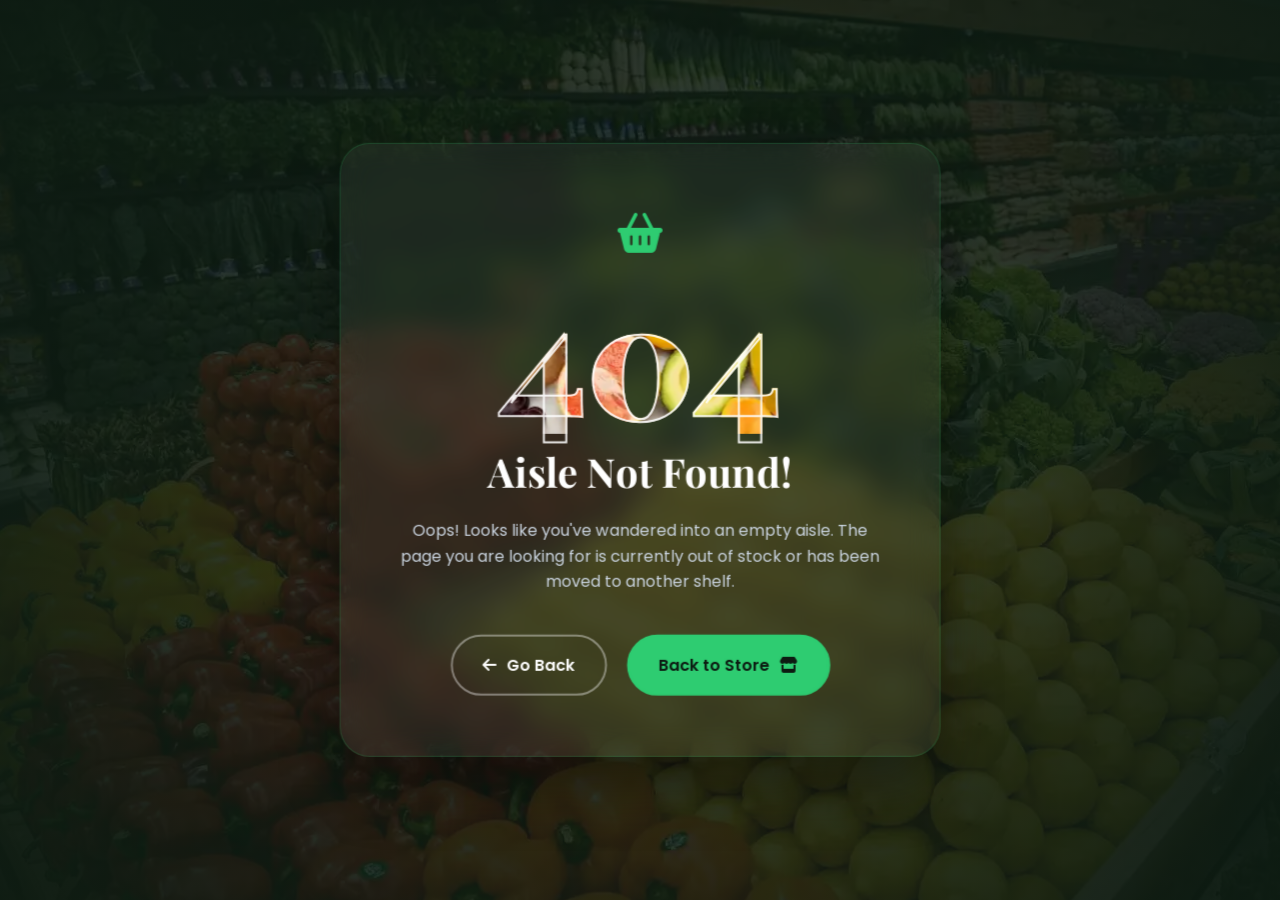
<file: 404page.html>
<!DOCTYPE html>
<html lang="en">

<head>
    <meta charset="UTF-8">
    <meta name="viewport" content="width=device-width, initial-scale=1.0">
    <title>404 - Aisle Not Found | FreshMart</title>

    <link
        href="https://fonts.googleapis.com/css2?family=Playfair+Display:wght@500;600;700;900&family=Poppins:wght@300;400;500;600;700&display=swap"
        rel="stylesheet">
    <link rel="stylesheet" href="https://cdnjs.cloudflare.com/ajax/libs/font-awesome/6.4.0/css/all.min.css">
    <script src="https://cdnjs.cloudflare.com/ajax/libs/gsap/3.12.2/gsap.min.js"></script>

    <style>
        * {
            margin: 0;
            padding: 0;
            box-sizing: border-box;
        }

        :root {

            --primary-color: #2ecc71;
            --primary-dark: #1e8449;
            --bg-dark: #0d1b12;
            --text-color: #1a1a1a;
            --font-title: 'Playfair Display', serif;
            --font-text: 'Poppins', sans-serif;
        }

        body {
            font-family: var(--font-text);
            background-color: var(--bg-dark);
            overflow-x: hidden;
        }

        .error-section {
            position: relative;
            width: 100%;
            height: 100vh;
            display: flex;
            align-items: center;
            justify-content: center;
            overflow: hidden;
            color: #ffffff;
        }

        .error-bg {
            position: absolute;
            top: -5%;
            left: -5%;
            width: 110%;
            height: 110%;

            background-image: url('./asset/q7.webp');
            background-size: cover;
            background-position: center;
            z-index: 1;
            animation: slowZoom 25s ease-in-out infinite alternate;
        }

        @keyframes slowZoom {
            0% {
                transform: scale(1);
            }

            100% {
                transform: scale(1.1);
            }
        }

        .error-overlay {
            position: absolute;
            top: 0;
            left: 0;
            width: 100%;
            height: 100%;

            background: radial-gradient(circle at center, rgba(13, 27, 18, 0.75) 0%, rgba(13, 27, 18, 0.98) 100%);
            z-index: 2;
        }

        .error-container {
            position: relative;
            z-index: 3;
            width: 100%;
            display: flex;
            justify-content: center;
            padding: 0 5%;
        }

        .error-card {
            background: rgba(255, 255, 255, 0.05);
            backdrop-filter: blur(15px);
            -webkit-backdrop-filter: blur(15px);
            border: 1px solid rgba(46, 204, 113, 0.2);
            border-radius: 30px;
            padding: 60px 50px;
            text-align: center;
            max-width: 600px;
            width: 100%;
            box-shadow: 0 30px 60px rgba(0, 0, 0, 0.4);
            visibility: hidden;

        }

        .error-code {
            font-family: var(--font-title);
            font-size: clamp(6rem, 15vw, 10rem);
            font-weight: 900;
            line-height: 1;
            margin: 0 0 10px 0;
            color: transparent;
            -webkit-text-stroke: 2px rgba(255, 255, 255, 0.9);

            background: url('./asset/w4.webp') center/cover;
            -webkit-background-clip: text;
            background-clip: text;
            animation: pulseText 4s ease-in-out infinite alternate;
        }

        @keyframes pulseText {
            0% {
                opacity: 0.8;
            }

            100% {
                opacity: 1;
            }
        }

        .error-title {
            font-family: var(--font-title);
            font-size: clamp(1.8rem, 4vw, 2.5rem);
            font-weight: 700;
            margin-bottom: 20px;
            color: #ffffff;
        }

        .error-desc {
            font-size: 1rem;
            line-height: 1.6;
            color: #cbd5e1;
            margin-bottom: 40px;
        }

        .error-buttons {
            display: flex;
            justify-content: center;
            gap: 20px;
        }

        .error-btn {
            display: inline-flex;
            align-items: center;
            justify-content: center;
            gap: 10px;
            padding: 16px 30px;
            font-size: 1rem;
            font-weight: 600;
            border-radius: 50px;
            text-decoration: none;
            cursor: pointer;
            border: none;
            font-family: var(--font-text);
            transition: all 0.3s ease;
        }

        .error-btn.primary {
            background-color: var(--primary-color);
            color: var(--bg-dark);
            border: 2px solid var(--primary-color);
        }

        .error-btn.primary:hover {
            background-color: transparent;
            color: var(--primary-color);
        }

        .error-btn.secondary {
            background-color: transparent;
            color: #fff;
            border: 2px solid rgba(255, 255, 255, 0.4);
        }

        .error-btn.secondary:hover {
            background-color: #fff;
            color: var(--bg-dark);
        }

        .error-btn span,
        .error-btn i {
            pointer-events: none;
        }

        @media (max-width: 768px) {
            .error-card {
                padding: 40px 30px;
            }

            .error-desc {
                font-size: 0.95rem;
                margin-bottom: 30px;
            }

            .error-buttons {
                flex-direction: column;
                gap: 15px;
            }

            .error-btn {
                width: 100%;
                padding: 15px 20px;
            }
        }
    </style>
</head>

<body>

    <section id="error-404" class="error-section">


        <div class="error-bg"></div>
        <div class="error-overlay"></div>


        <div class="error-container">
            <div class="error-card error-anim">

                <div style="font-size: 40px; color: var(--primary-color); margin-bottom: 10px;">
                    <i class="fa-solid fa-basket-shopping"></i>
                </div>

                <h1 class="error-code">404</h1>

                <h2 class="error-title">Aisle Not Found!</h2>

                <p class="error-desc">
                    Oops! Looks like you've wandered into an empty aisle. The page you are looking for is currently out
                    of stock or has been moved to another shelf.
                </p>

                <div class="error-buttons">
                    <button onclick="window.history.back()" class="error-btn secondary magnetic-btn">
                        <i class="fas fa-arrow-left"></i> <span>Go Back</span>
                    </button>

                    <a href="index.html" class="error-btn primary magnetic-btn">
                        <span>Back to Store</span> <i class="fas fa-store"></i>
                    </a>
                </div>

            </div>
        </div>

    </section>

    <script>
        document.addEventListener("DOMContentLoaded", () => {


            if (typeof gsap !== 'undefined') {
                gsap.fromTo(".error-anim",
                    {
                        y: 50,
                        scale: 0.9,
                        autoAlpha: 0
                    },
                    {
                        y: 0,
                        scale: 1,
                        autoAlpha: 1,
                        duration: 1.2,
                        ease: "back.out(1.2)",
                        delay: 0.2
                    }
                );
            }


            const magneticBtns = document.querySelectorAll('.magnetic-btn');
            if (magneticBtns.length > 0 && typeof gsap !== 'undefined') {
                magneticBtns.forEach(btn => {
                    btn.addEventListener('mousemove', (e) => {
                        const rect = btn.getBoundingClientRect();
                        const x = e.clientX - rect.left - rect.width / 2;
                        const y = e.clientY - rect.top - rect.height / 2;

                        gsap.to(btn, { x: x * 0.4, y: y * 0.4, duration: 0.5, ease: "power3.out" });
                    });

                    btn.addEventListener('mouseleave', () => {
                        gsap.to(btn, { x: 0, y: 0, duration: 1, ease: "elastic.out(1, 0.3)" });
                    });
                });
            }
        });
    </script>
</body>

</html>
</file>
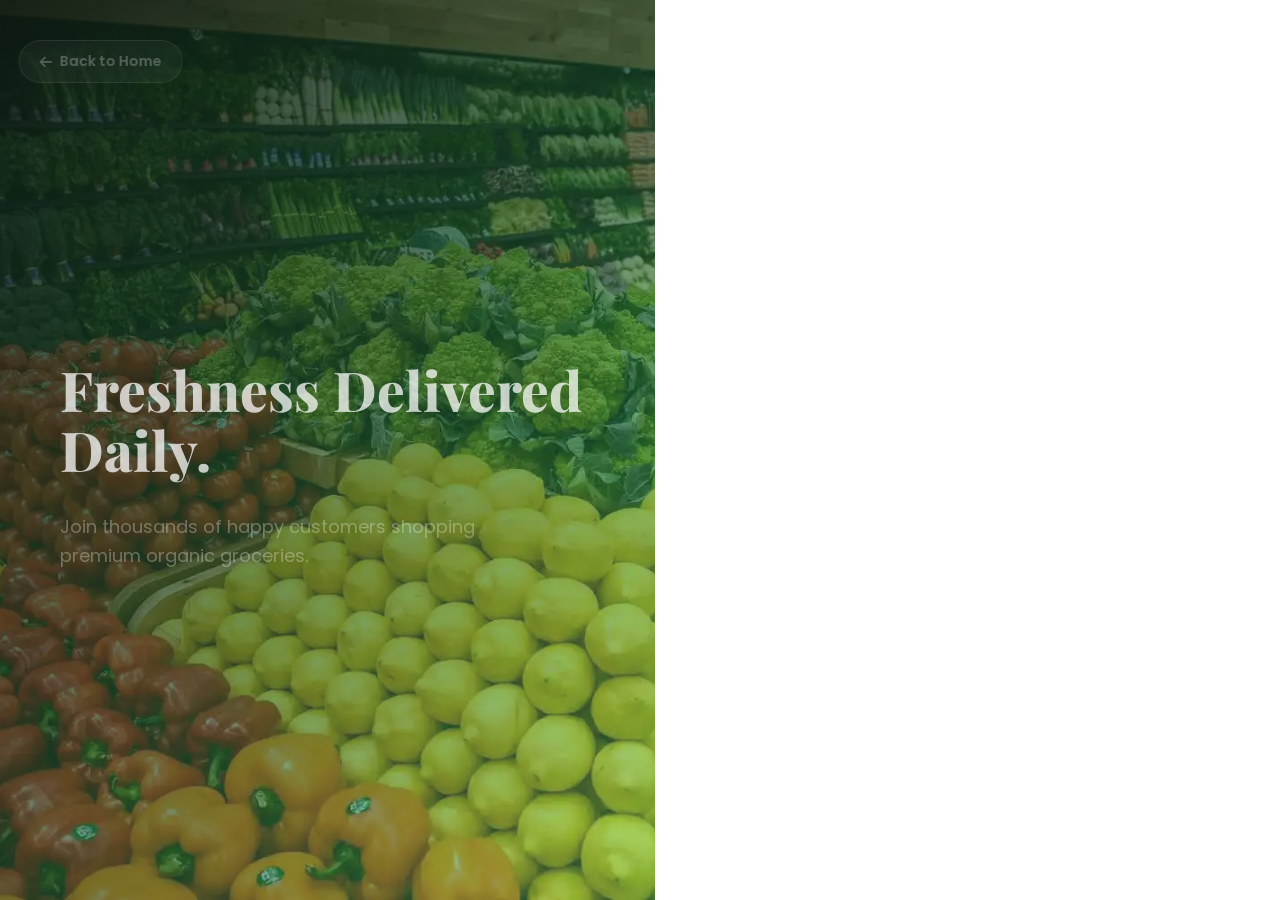
<file: admin-dashboard.html>
<!DOCTYPE html>
<html lang="en">

<head>
    <meta charset="UTF-8">
    <meta name="viewport" content="width=device-width, initial-scale=1.0">
    <title>Admin Dashboard | FreshMart</title>

    <link
        href="https://fonts.googleapis.com/css2?family=Playfair+Display:wght@500;600;700&family=Poppins:wght@300;400;500;600;700&display=swap"
        rel="stylesheet">
    <link rel="stylesheet" href="https://cdnjs.cloudflare.com/ajax/libs/font-awesome/6.4.0/css/all.min.css">
    <link href="https://unpkg.com/aos@2.3.1/dist/aos.css" rel="stylesheet">
    <link rel="stylesheet" href="admin-dashboard.css">


    <script>
        if (!sessionStorage.getItem('userEmail')) {
            window.location.replace("login.html");
        }
    </script>
</head>

<body>

    <div class="sidebar-overlay" id="sidebarOverlay" onclick="toggleSidebar()"></div>


    <nav class="sidebar" id="sidebar">
        <div class="logo-container">
            <a href="index.html"><img src="./asset/s1.webp" alt="logo" class="logo"></a>
            <div class="dashboard-badge">Store Admin Portal</div>
        </div>

        <div class="nav-sections">
            <a class="nav-item active" onclick="switchTab('tab-overview', this, 'Admin Overview')"><i
                    class="fas fa-tachometer-alt"></i> Overview</a>
            <a class="nav-item" onclick="switchTab('tab-inventory', this, 'Inventory & Stock')"><i
                    class="fas fa-boxes"></i> Inventory</a>
            <a class="nav-item" onclick="switchTab('tab-orders', this, 'Logistics & Orders')"><i
                    class="fas fa-truck"></i> Logistics</a>
            <a class="nav-item" onclick="switchTab('tab-customers', this, 'Customer Management')"><i
                    class="fas fa-users"></i> Customers</a>
            <a class="nav-item" onclick="switchTab('tab-finance', this, 'Financial Ledger')"><i
                    class="fas fa-chart-pie"></i> Finance</a>
            <a class="nav-item" onclick="switchTab('tab-settings', this, 'System Settings')"><i class="fas fa-cogs"></i>
                Settings</a>
        </div>

        <div class="profile-card">

            <div class="profile-avatar admin-avatar">
                <img src="./asset/a27.webp" alt="Admin Profile">
            </div>
            <div class="profile-info">
                <h4 id="userNameDisplay">Loading...</h4>
                <p id="userEmailDisplay">admin@freshmart.com</p>
            </div>
        </div>
    </nav>


    <main class="main-content">

        <header class="topbar">
            <div class="topbar-left">
                <div class="menu-toggle" onclick="toggleSidebar()"><i class="fas fa-bars"></i></div>
                <h2 id="dynamic-page-title" class="page-title">Admin Overview</h2>
            </div>
            <div class="topbar-right">

                <a href="index.html" class="header-btn"
                    style="background: var(--primary); color: #fff; border: none; box-shadow: 0 4px 10px rgba(46, 204, 113, 0.2);">
                    <i class="fas fa-home"></i> <span>Back to Home</span>
                </a>


                <button onclick="logout()" class="header-btn logout-btn">
                    <i class="fas fa-power-off"></i> <span>Logout</span>
                </button>
            </div>
        </header>

        <div class="dashboard-body">

            <div id="tab-overview" class="content-tab active-tab">

                <div class="wallet-marquee mb-30" data-aos="fade-up">
                    <div class="marquee-track">
                        <span> LOW STOCK: Organic Avocados (2 kgs left)</span>
                        <span> SALES SURGE: 15% increase in Dairy orders today</span>
                        <span> FLEET ALERT: Driver Ramesh delayed by 15 mins</span>
                        <span> LOW STOCK: Organic Avocados (2 kgs left)</span>
                    </div>
                </div>

                <div class="stats-grid">
                    <div class="stat-card" data-aos="fade-up">
                        <div class="stat-icon green"><i class="fas fa-rupee-sign"></i></div>
                        <div class="stat-details">
                            <h3>Today's Revenue</h3>
                            <h2>₹42,500</h2>
                            <p class="growth positive"><i class="fas fa-arrow-up"></i> 12% from yesterday</p>
                        </div>
                    </div>
                    <div class="stat-card" data-aos="fade-up" data-aos-delay="100">
                        <div class="stat-icon blue"><i class="fas fa-shopping-cart"></i></div>
                        <div class="stat-details">
                            <h3>New Orders</h3>
                            <h2>128</h2>
                            <p class="growth positive"><i class="fas fa-arrow-up"></i> 5% from yesterday</p>
                        </div>
                    </div>
                    <div class="stat-card" data-aos="fade-up" data-aos-delay="200">
                        <div class="stat-icon orange"><i class="fas fa-user-plus"></i></div>
                        <div class="stat-details">
                            <h3>New Users</h3>
                            <h2>34</h2>
                            <p class="growth negative"><i class="fas fa-arrow-down"></i> 2% from yesterday</p>
                        </div>
                    </div>
                </div>

                <div class="split-section">
                    <div class="premium-card" data-aos="fade-right">
                        <h3 class="card-title"><i class="fas fa-chart-pie text-primary"></i> Sales by Category</h3>
                        <div class="chart-wrapper">
                            <div class="chart-container" style="max-width:300px; margin:0 auto;"><canvas
                                    id="categoryPieChart"></canvas></div>
                        </div>
                    </div>
                    <div class="premium-card" data-aos="fade-left">
                        <h3 class="card-title"><i class="fas fa-bolt text-primary"></i> Admin Quick Actions</h3>
                        <p class="sub-text">Manage critical operations instantly without navigating menus.</p>
                        <div class="quick-action-grid mt-15">
                            <button onclick="window.location.href='404page.html'" class="action-btn"><i
                                    class="fas fa-plus-circle text-primary"></i> Add
                                Product</button>
                            <button onclick="window.location.href='404page.html'" class="action-btn"><i
                                    class="fas fa-bullhorn text-primary"></i> Send Offer</button>
                            <button onclick="window.location.href='404page.html'" class="action-btn"><i
                                    class="fas fa-file-export text-primary"></i> Export
                                Report</button>
                            <button onclick="window.location.href='404page.html'" class="action-btn"
                                style="background:#fff1f2; color:#e74c3c; border-color:#ffe4e6;"><i
                                    class="fas fa-pause-circle"></i> Halt Orders</button>
                        </div>
                    </div>
                </div>

                <div class="premium-card" data-aos="fade-up">
                    <h3 class="card-title"><i class="fas fa-trophy text-primary"></i> Top Performing Categories</h3>
                    <div class="progress-list">
                        <div class="progress-item">
                            <div class="prog-head"><span>Fresh Fruits & Vegetables</span><span>92% (₹9,200)</span></div>
                            <div class="progress-bar-container">
                                <div class="progress-bar" style="width: 92%; background: var(--primary);"></div>
                            </div>
                        </div>
                        <div class="progress-item">
                            <div class="prog-head"><span>Dairy & Bakery</span><span>85% (₹8,500)</span></div>
                            <div class="progress-bar-container">
                                <div class="progress-bar" style="width: 85%; background: #3498db;"></div>
                            </div>
                        </div>
                        <div class="progress-item">
                            <div class="prog-head"><span>Pantry Staples</span><span>60% (₹6,000)</span></div>
                            <div class="progress-bar-container">
                                <div class="progress-bar" style="width: 60%; background: #f39c12;"></div>
                            </div>
                        </div>
                    </div>
                </div>

                <div class="premium-card" data-aos="fade-up">
                    <h3 class="card-title"><i class="fas fa-list-alt text-primary"></i> Recent Transactions Summary</h3>
                    <div class="table-responsive">
                        <table class="premium-table">
                            <thead>
                                <tr>
                                    <th>Date</th>
                                    <th>Order ID</th>
                                    <th>Category</th>
                                    <th>Payment</th>
                                    <th>Amount</th>
                                </tr>
                            </thead>
                            <tbody>
                                <tr>
                                    <td>Oct 08, 2026</td>
                                    <td>#ORD-8854</td>
                                    <td>Vegetables</td>
                                    <td>Credit Card</td>
                                    <td>₹850</td>
                                </tr>
                                <tr>
                                    <td>Oct 05, 2026</td>
                                    <td>#ORD-8821</td>
                                    <td>Dairy & Bakery</td>
                                    <td>Wallet</td>
                                    <td>₹420</td>
                                </tr>
                                <tr>
                                    <td>Oct 02, 2026</td>
                                    <td>#ORD-8802</td>
                                    <td>Fruits</td>
                                    <td>UPI</td>
                                    <td>₹1,200</td>
                                </tr>
                                <tr>
                                    <td>Sep 28, 2026</td>
                                    <td>#ORD-8789</td>
                                    <td>Pantry Staples</td>
                                    <td>Credit Card</td>
                                    <td>₹2,150</td>
                                </tr>
                                <tr>
                                    <td>Sep 25, 2026</td>
                                    <td>#ORD-8750</td>
                                    <td>Beverages</td>
                                    <td>Wallet</td>
                                    <td>₹3,450</td>
                                </tr>
                            </tbody>
                        </table>
                    </div>
                </div>
            </div>

            <div id="tab-inventory" class="content-tab">

                <div class="stats-grid mb-30" data-aos="fade-up">
                    <div class="wallet-balance-card"
                        style="background: linear-gradient(135deg, #1e3a8a 0%, #3b82f6 100%);">
                        <p>Total Products Active in Store</p>
                        <h2>1,452 Items</h2>

                        <button onclick="window.location.href='404page.html'" class="solid-btn custom-blue-btn mt-15"><i
                                class="fas fa-download"></i> Download Catalog
                            CSV</button>
                    </div>
                    <div class="points-card"
                        style="background:#fff1f2; border-color:#fecdd3; flex-direction:column; align-items:flex-start;">
                        <div style="display:flex; align-items:center; gap:20px;">
                            <div class="icon-box" style="background:#e11d48;"><i
                                    class="fas fa-exclamation-triangle"></i></div>
                            <div>
                                <h3 style="color:#be123c; font-size:24px; margin-bottom:5px;">18 Items</h3>
                                <p style="color:#e11d48; font-size:13px;">Out of Stock currently</p>
                            </div>
                        </div>

                        <button onclick="window.location.href='404page.html'"
                            class="outline-btn custom-red-btn mt-15"><i class="fas fa-eye"></i> View Shortage
                            Report</button>
                    </div>
                </div>

                <div class="premium-card" data-aos="fade-up">
                    <h3 class="card-title"><i class="fas fa-truck-loading text-primary"></i> Active Supplier Directory
                    </h3>
                    <div class="supplier-grid">
                        <div class="supplier-card">
                            <div class="sup-head">
                                <h4>GreenValley Farms</h4><span class="badge premium-badge"><i class="fas fa-star"></i>
                                    4.9</span>
                            </div>
                            <p>Categories: Organic Veggies, Exotic Fruits</p>
                            <p>Last Restock: Oct 07, 2026</p>
                            <div class="sup-actions"><button onclick="window.location.href='404page.html'"
                                    class="outline-btn"><i class="fas fa-envelope"></i>
                                    Email</button><button onclick="window.location.href='404page.html'"
                                    class="action-btn" style="padding:8px 15px;"><i class="fas fa-phone"></i>
                                    Call</button></div>
                        </div>
                        <div class="supplier-card">
                            <div class="sup-head">
                                <h4>DailyDairy Co.</h4><span class="badge premium-badge"><i class="fas fa-star"></i>
                                    4.7</span>
                            </div>
                            <p>Categories: Milk, Cheese, Butter</p>
                            <p>Last Restock: Oct 08, 2026 (Today)</p>
                            <div class="sup-actions"><button onclick="window.location.href='404page.html'"
                                    class="outline-btn"><i class="fas fa-envelope"></i>
                                    Email</button><button onclick="window.location.href='404page.html'"
                                    class="action-btn" style="padding:8px 15px;"><i class="fas fa-phone"></i>
                                    Call</button></div>
                        </div>
                    </div>
                </div>

                <div class="premium-card" data-aos="fade-up">
                    <h3 class="card-title"><i class="fas fa-boxes text-primary"></i> Master Inventory Ledger</h3>
                    <div class="table-responsive">
                        <table class="premium-table">
                            <thead>
                                <tr>
                                    <th>Product Name</th>
                                    <th>Category</th>
                                    <th>Unit Price</th>
                                    <th>Available Stock</th>
                                    <th>Quick Action</th>
                                </tr>
                            </thead>
                            <tbody>
                                <tr>
                                    <td>Farm Fresh Eggs</td>
                                    <td>Dairy & Eggs</td>
                                    <td>₹90 / Dozen</td>
                                    <td><span class="badge success">145 Units</span></td>
                                    <td><button onclick="window.location.href='404page.html'" class="outline-btn">Edit
                                            Details</button></td>
                                </tr>
                                <tr>
                                    <td>Organic Avocados</td>
                                    <td>Fruits</td>
                                    <td>₹250 / Kg</td>
                                    <td><span class="badge" style="background:#fff1f2;color:#e11d48;">2 Kgs (Low)</span>
                                    </td>
                                    <td><button onclick="window.location.href='404page.html'"
                                            class="outline-btn">Reorder</button></td>
                                </tr>
                                <tr>
                                    <td>A2 Cow Milk</td>
                                    <td>Dairy</td>
                                    <td>₹80 / Ltr</td>
                                    <td><span class="badge success">80 Ltrs</span></td>
                                    <td><button onclick="window.location.href='404page.html'" class="outline-btn">Edit
                                            Details</button></td>
                                </tr>
                                <tr>
                                    <td>Whole Wheat Bread</td>
                                    <td>Bakery</td>
                                    <td>₹45 / Pkt</td>
                                    <td><span class="badge warning">12 Pkts</span></td>
                                    <td><button onclick="window.location.href='404page.html'" class="outline-btn">Edit
                                            Details</button></td>
                                </tr>
                                <tr>
                                    <td>Cold Pressed Oil</td>
                                    <td>Pantry</td>
                                    <td>₹1200 / Ltr</td>
                                    <td><span class="badge success">45 Ltrs</span></td>
                                    <td><button onclick="window.location.href='404page.html'" class="outline-btn">Edit
                                            Details</button></td>
                                </tr>
                            </tbody>
                        </table>
                    </div>
                </div>
            </div>

            <div id="tab-orders" class="content-tab">

                <div class="premium-card bg-highlight" data-aos="fade-up">
                    <h3 class="card-title"><i class="fas fa-route text-primary"></i> Live Fleet Tracking Status</h3>
                    <div class="tracking-progress">
                        <div class="track-step active"><i class="fas fa-store"></i>
                            <p>At Store: 15</p>
                        </div>
                        <div class="track-line active"></div>
                        <div class="track-step active"><i class="fas fa-motorcycle"></i>
                            <p>On Route: 8</p>
                        </div>
                        <div class="track-line active"></div>
                        <div class="track-step active"><i class="fas fa-flag-checkered"></i>
                            <p>Delivered: 105</p>
                        </div>
                    </div>
                </div>

                <div class="premium-card" data-aos="fade-up">
                    <h3 class="card-title"><i class="fas fa-motorcycle text-primary"></i> Active Delivery Fleet Map</h3>
                    <div class="table-responsive">
                        <table class="premium-table">
                            <thead>
                                <tr>
                                    <th>Order ID</th>
                                    <th>Assigned Driver</th>
                                    <th>Delivery Area</th>
                                    <th>Estimated ETA</th>
                                    <th>Current Status</th>
                                </tr>
                            </thead>
                            <tbody>
                                <tr>
                                    <td>#ORD-8890</td>
                                    <td>Ramesh (DL-402)</td>
                                    <td>T.Nagar</td>
                                    <td>10 Mins</td>
                                    <td><span class="badge warning">On Route</span></td>
                                </tr>
                                <tr>
                                    <td>#ORD-8889</td>
                                    <td>Suresh (DL-105)</td>
                                    <td>OMR</td>
                                    <td>25 Mins</td>
                                    <td><span class="badge warning">On Route</span></td>
                                </tr>
                                <tr>
                                    <td>#ORD-8888</td>
                                    <td>Pending Assign</td>
                                    <td>Adyar</td>
                                    <td>45 Mins</td>
                                    <td><span class="badge" style="background:#f1f5f9;color:#64748b;">Awaiting
                                            Driver</span></td>
                                </tr>
                                <tr>
                                    <td>#ORD-8870</td>
                                    <td>Karthi (DL-901)</td>
                                    <td>Velachery</td>
                                    <td>-</td>
                                    <td><span class="badge success">Delivered</span></td>
                                </tr>
                                <tr>
                                    <td>#ORD-8865</td>
                                    <td>Manoj (DL-333)</td>
                                    <td>Guindy</td>
                                    <td>-</td>
                                    <td><span class="badge success">Delivered</span></td>
                                </tr>
                            </tbody>
                        </table>
                    </div>
                </div>

                <div class="premium-card" data-aos="fade-up">
                    <h3 class="card-title"><i class="fas fa-exclamation-circle text-primary"></i> Delivery Escalations
                    </h3>
                    <div class="refund-grid">
                        <div class="refund-card" style="border-left-color: #e74c3c;">
                            <div class="ref-icon" style="color:#e74c3c; background:#fff1f2;"><i
                                    class="fas fa-times-circle"></i></div>
                            <div class="ref-details">
                                <h4>Customer Cancelled (#ORD-8812)</h4>
                                <p>Driver Ramesh waiting at location.</p>
                            </div>
                            <button onclick="window.location.href='404page.html'" class="outline-btn"
                                style="color:#e74c3c; border-color:#e74c3c;">Process
                                Return</button>
                        </div>
                    </div>
                </div>
            </div>

            <div id="tab-customers" class="content-tab">

                <div class="stats-grid mb-30" data-aos="fade-up">
                    <div class="wallet-balance-card"
                        style="background: linear-gradient(135deg, #8b5cf6 0%, #6d28d9 100%); align-items:flex-start;">
                        <p>Total Registered Users</p>
                        <h2 style="margin-bottom:5px;">12,450</h2>

                        <button onclick="window.location.href='404page.html'" class="solid-btn mt-15"
                            style="background:#ffffff; color:#6d28d9; border:none; padding:10px 20px; border-radius:10px; font-weight:700; cursor:pointer;"><i
                                class="fas fa-chart-line"></i> View Analytics</button>
                    </div>
                    <div class="points-card" style="background:#f0fdf4; border-color:#bbf7d0;">
                        <div class="icon-box" style="background:#22c55e;"><i class="fas fa-crown"></i></div>
                        <div>
                            <h3 style="color:#166534;">1,200 Premium</h3>
                            <p style="color:#15803d;">Subscribers yielding 40% of revenue</p>
                        </div>
                    </div>
                </div>

                <div class="premium-card" data-aos="fade-up">
                    <h3 class="card-title"><i class="fas fa-address-book text-primary"></i> Customer Directory</h3>
                    <div class="table-responsive">
                        <table class="premium-table">
                            <thead>
                                <tr>
                                    <th>Customer Name</th>
                                    <th>Email Address</th>
                                    <th>Total Spends</th>
                                    <th>Account Tier</th>
                                    <th>Account Status</th>
                                </tr>
                            </thead>
                            <tbody>
                                <tr>
                                    <td>Rajesh Kumar</td>
                                    <td>rajesh.k@email.com</td>
                                    <td>₹45,200</td>
                                    <td><span class="badge premium-badge">Gold</span></td>
                                    <td><span class="badge success">Active</span></td>
                                </tr>
                                <tr>
                                    <td>Sneha Reddy</td>
                                    <td>sneha.r@email.com</td>
                                    <td>₹12,400</td>
                                    <td><span class="badge" style="background:#f1f5f9;color:#64748b;">Silver</span></td>
                                    <td><span class="badge success">Active</span></td>
                                </tr>
                                <tr>
                                    <td>Arun Prakash</td>
                                    <td>arun.p@email.com</td>
                                    <td>₹85,000</td>
                                    <td><span class="badge premium-badge">Platinum</span></td>
                                    <td><span class="badge success">Active</span></td>
                                </tr>
                                <tr>
                                    <td>Kavya S.</td>
                                    <td>kavya@email.com</td>
                                    <td>₹1,200</td>
                                    <td><span class="badge" style="background:#f1f5f9;color:#64748b;">Bronze</span></td>
                                    <td><span class="badge success">Active</span></td>
                                </tr>
                                <tr>
                                    <td>Vikram M.</td>
                                    <td>vikram@email.com</td>
                                    <td>₹0</td>
                                    <td><span class="badge" style="background:#f1f5f9;color:#64748b;">Bronze</span></td>
                                    <td><span class="badge" style="background:#fff1f2;color:#e11d48;">Blocked</span>
                                    </td>
                                </tr>
                            </tbody>
                        </table>
                    </div>
                </div>


                <div class="premium-card" data-aos="fade-up">
                    <h3 class="card-title"><i class="fas fa-ticket-alt text-primary"></i> Admin Coupon Generator</h3>
                    <p class="sub-text mb-15">Create custom discount codes to boost sales during weekends or festivals.
                    </p>
                    <div style="display:flex; gap:15px; flex-wrap:wrap; position: relative;">
                        <input type="text" id="couponCodeInput" class="custom-input"
                            placeholder="Coupon Code (e.g. DIWALI50)" style="flex:1;">
                        <input type="number" id="discountInput" class="custom-input" placeholder="Discount %"
                            style="width:150px;">
                        <button onclick="window.location.href='404page.html'" id="generateCouponBtn" class="solid-btn"
                            style="background:var(--primary); color:#fff; padding:15px 25px; border-radius:15px; border:none; font-weight:700; cursor:pointer;"><i
                                class="fas fa-cog"></i> Generate Code</button>
                    </div>

                    <div id="couponErrorMsg" class="form-msg error-msg"><i class="fas fa-exclamation-circle"></i> Please
                        fill out all fields.</div>
                    <div id="couponSuccessMsg" class="form-msg success-msg"><i class="fas fa-check-circle"></i> Coupon
                        Generated! Redirecting...</div>
                </div>


            </div>

            <div id="tab-finance" class="content-tab">

                <div class="stats-grid mb-30" data-aos="fade-up">
                    <div class="stat-card">
                        <div class="stat-icon green"><i class="fas fa-arrow-up"></i></div>
                        <div class="stat-details">
                            <h3>Monthly Inflow</h3>
                            <h2>₹12,50,000</h2>
                        </div>
                    </div>
                    <div class="stat-card">
                        <div class="stat-icon orange"><i class="fas fa-arrow-down"></i></div>
                        <div class="stat-details">
                            <h3>Vendor Payouts</h3>
                            <h2>₹8,20,000</h2>
                        </div>
                    </div>
                </div>

                <div class="premium-card" data-aos="fade-up">
                    <h3 class="card-title"><i class="fas fa-file-invoice-dollar text-primary"></i> Master Transaction
                        Ledger</h3>
                    <div class="table-responsive">
                        <table class="premium-table">
                            <thead>
                                <tr>
                                    <th>Transaction ID</th>
                                    <th>Date & Time</th>
                                    <th>Payment Gateway</th>
                                    <th>Net Amount</th>
                                    <th>Settlement Status</th>
                                </tr>
                            </thead>
                            <tbody>
                                <tr>
                                    <td>#TXN-99812</td>
                                    <td>Oct 08, 14:30</td>
                                    <td>Razorpay (Card)</td>
                                    <td><span class="text-primary">+ ₹1,250</span></td>
                                    <td><span class="badge success">Settled</span></td>
                                </tr>
                                <tr>
                                    <td>#TXN-99811</td>
                                    <td>Oct 08, 13:15</td>
                                    <td>PhonePe (UPI)</td>
                                    <td><span class="text-primary">+ ₹450</span></td>
                                    <td><span class="badge success">Settled</span></td>
                                </tr>
                                <tr>
                                    <td>#TXN-99810</td>
                                    <td>Oct 08, 11:00</td>
                                    <td>FreshMart Wallet</td>
                                    <td><span class="text-primary">+ ₹890</span></td>
                                    <td><span class="badge success">Internal</span></td>
                                </tr>
                                <tr>
                                    <td>#TXN-99809</td>
                                    <td>Oct 07, 18:45</td>
                                    <td>Stripe (Intl Card)</td>
                                    <td><span class="text-primary">+ ₹4,500</span></td>
                                    <td><span class="badge warning">Pending T+2</span></td>
                                </tr>
                                <tr>
                                    <td>#TXN-99808</td>
                                    <td>Oct 07, 09:30</td>
                                    <td>Vendor Payout</td>
                                    <td><span style="color:#e74c3c;">- ₹25,000</span></td>
                                    <td><span class="badge" style="background:#e2e8f0;color:#475569;">Debited</span>
                                    </td>
                                </tr>
                            </tbody>
                        </table>
                    </div>
                </div>


                <div class="premium-card" data-aos="fade-up">
                    <h3 class="card-title"><i class="fas fa-chart-line text-primary"></i> Operational Expense Breakdown
                    </h3>
                    <p class="sub-text mb-15">Monthly tracking of major operational outflows.</p>
                    <div class="expense-list">
                        <div class="expense-item">
                            <div class="exp-info"><i class="fas fa-boxes" style="color:#3498db;"></i> <span>Inventory
                                    Purchases</span></div>
                            <strong>₹5,50,000</strong>
                        </div>
                        <div class="expense-item">
                            <div class="exp-info"><i class="fas fa-users" style="color:#9b59b6;"></i> <span>Staff &
                                    Rider Salaries</span></div>
                            <strong>₹1,80,000</strong>
                        </div>
                        <div class="expense-item">
                            <div class="exp-info"><i class="fas fa-bolt" style="color:#f1c40f;"></i> <span>Store Rent &
                                    Utilities</span></div>
                            <strong>₹60,000</strong>
                        </div>
                        <div class="expense-item">
                            <div class="exp-info"><i class="fas fa-server" style="color:#e74c3c;"></i> <span>Software &
                                    Cloud Servers</span></div>
                            <strong>₹30,000</strong>
                        </div>
                    </div>
                </div>


                <div class="premium-card" data-aos="fade-up">
                    <h3 class="card-title"><i class="fas fa-hand-holding-usd text-primary"></i> Pending Vendor Invoices
                    </h3>
                    <p class="sub-text mb-15">Invoices awaiting clearance for this week.</p>
                    <div class="vendor-invoice-grid">
                        <div class="vendor-invoice-card" data-aos="zoom-in">
                            <div class="v-inv-details">
                                <h4>GreenValley Farms</h4>
                                <p>Invoice #INV-204 • Due on Oct 10</p>
                            </div>
                            <div class="v-inv-action">
                                <h3>₹45,000</h3>
                                <button onclick="window.location.href='404page.html'" class="action-btn"
                                    style="background:var(--primary); color:#fff; padding:8px 15px;">Pay Now</button>
                            </div>
                        </div>
                        <div class="vendor-invoice-card" data-aos="zoom-in" data-aos-delay="100">
                            <div class="v-inv-details">
                                <h4>DailyDairy Co.</h4>
                                <p>Invoice #INV-210 • Due on Oct 15</p>
                            </div>
                            <div class="v-inv-action">
                                <h3 style="color:#e74c3c;">₹18,500</h3>
                                <button onclick="window.location.href='404page.html'" class="action-btn"
                                    style="background:var(--primary); color:#fff; padding:8px 15px;">Pay Now</button>
                            </div>
                        </div>
                    </div>
                </div>
            </div>

            <div id="tab-settings" class="content-tab">

                <div class="premium-card profile-banner"
                    style="background: linear-gradient(135deg, #1e293b 0%, #0f172a 100%); color:#fff;"
                    data-aos="fade-up">

                    <div class="pb-avatar">
                        <img src="./asset/a31.webp" alt="Admin Profile Banner">
                    </div>
                    <div class="pb-details">
                        <h2 id="settingsName" style="color:#fff;">Admin Chief</h2>
                        <p id="settingsEmail" style="color:#94a3b8;">admin@freshmart.com</p>
                        <span class="badge" style="background:#eab308; color:#000;">Super Administrator</span>
                    </div>
                    <button onclick="window.location.href='404page.html'" class="action-btn"
                        style="margin-left: auto; color:#000;">Manage Roles</button>
                </div>

                <div class="premium-card" data-aos="fade-up">
                    <h3 class="card-title"><i class="fas fa-user-secret text-primary"></i> Admin Activity Log</h3>
                    <div class="table-responsive">
                        <table class="premium-table">
                            <thead>
                                <tr>
                                    <th>Admin Name</th>
                                    <th>Action Performed</th>
                                    <th>Target Module</th>
                                    <th>Timestamp</th>
                                    <th>Result</th>
                                </tr>
                            </thead>
                            <tbody>
                                <tr>
                                    <td>Super Admin</td>
                                    <td>Updated Price</td>
                                    <td>Inventory (Almonds)</td>
                                    <td>Oct 08, 10:15 AM</td>
                                    <td><span class="badge success">Success</span></td>
                                </tr>
                                <tr>
                                    <td>Manager Ravi</td>
                                    <td>Approved Refund</td>
                                    <td>Order #ORD-8802</td>
                                    <td>Oct 07, 04:30 PM</td>
                                    <td><span class="badge success">Success</span></td>
                                </tr>
                                <tr>
                                    <td>Support Staff 1</td>
                                    <td>Viewed Profile</td>
                                    <td>Customer (Rajesh)</td>
                                    <td>Oct 07, 11:20 AM</td>
                                    <td><span class="badge" style="background:#e2e8f0;color:#475569;">Logged</span></td>
                                </tr>
                                <tr>
                                    <td>Super Admin</td>
                                    <td>Generated Coupon</td>
                                    <td>Marketing Module</td>
                                    <td>Oct 05, 09:00 AM</td>
                                    <td><span class="badge success">Success</span></td>
                                </tr>
                                <tr>
                                    <td>Unknown IP</td>
                                    <td>Failed Login</td>
                                    <td>Admin Portal</td>
                                    <td>Oct 04, 02:15 AM</td>
                                    <td><span class="badge" style="background:#fff1f2;color:#e11d48;">Blocked</span>
                                    </td>
                                </tr>
                            </tbody>
                        </table>
                    </div>
                </div>



                <div class="premium-card" data-aos="fade-up">
                    <h3 class="card-title"><i class="fas fa-clock text-primary"></i> Store Operating Hours</h3>
                    <p class="sub-text mb-15">Configure when the app accepts live orders from customers.</p>
                    <div class="hours-list">
                        <div class="hour-item">
                            <span>Monday - Friday</span>
                            <strong>06:00 AM - 10:00 PM</strong>
                            <button onclick="window.location.href='404page.html'" class="outline-btn">Edit Time</button>
                        </div>
                        <div class="hour-item">
                            <span>Saturday</span>
                            <strong>06:00 AM - 11:30 PM</strong>
                            <button onclick="window.location.href='404page.html'" class="outline-btn">Edit Time</button>
                        </div>
                        <div class="hour-item">
                            <span>Sunday</span>
                            <strong style="color:var(--primary);"><i class="fas fa-door-open"></i> Open 24
                                Hours</strong>
                            <button onclick="window.location.href='404page.html'" class="outline-btn">Edit Time</button>
                        </div>
                    </div>
                </div>


                <div class="premium-card" data-aos="fade-up">
                    <h3 class="card-title"><i class="fas fa-plug text-primary"></i> Third-Party API Integrations</h3>
                    <p class="sub-text mb-15">Manage your connections to external services and gateways.</p>
                    <div class="api-grid">
                        <div class="api-card" data-aos="flip-up">
                            <i class="fab fa-stripe" style="color:#6772e5;"></i>
                            <h4>Stripe Payments</h4>
                            <p>Active</p>
                            <label class="switch"><input type="checkbox" checked><span
                                    class="slider round"></span></label>
                        </div>
                        <div class="api-card" data-aos="flip-up" data-aos-delay="100">
                            <i class="fab fa-whatsapp" style="color:#25d366;"></i>
                            <h4>Twilio WhatsApp</h4>
                            <p>Active</p>
                            <label class="switch"><input type="checkbox" checked><span
                                    class="slider round"></span></label>
                        </div>
                        <div class="api-card" data-aos="flip-up" data-aos-delay="200">
                            <i class="fas fa-map-marked-alt" style="color:#ea4335;"></i>
                            <h4>Google Maps API</h4>
                            <p>Routing Active</p>
                            <label class="switch"><input type="checkbox" checked><span
                                    class="slider round"></span></label>
                        </div>
                    </div>
                </div>
            </div>

        </div>
    </main>

    <script src="https://cdn.jsdelivr.net/npm/chart.js"></script>
    <script src="https://unpkg.com/aos@2.3.1/dist/aos.js"></script>
    <script>
        document.addEventListener("DOMContentLoaded", () => {

            if (typeof AOS !== 'undefined') {
                AOS.init({ duration: 800, once: true, offset: 50 });
            }

            const storedEmail = sessionStorage.getItem('userEmail');
            if (storedEmail) {
                let extractedName = storedEmail.split('@')[0];
                extractedName = extractedName.charAt(0).toUpperCase() + extractedName.slice(1);

                const nameDisplay = document.getElementById("userNameDisplay");
                if (nameDisplay) nameDisplay.textContent = "Admin " + extractedName;

                const emailDisplay = document.getElementById("userEmailDisplay");
                if (emailDisplay) emailDisplay.textContent = storedEmail;
            }

            initAdminChart();


            const generateBtn = document.getElementById("generateCouponBtn");
            const couponInput = document.getElementById("couponCodeInput");
            const discountInput = document.getElementById("discountInput");
            const errorMsg = document.getElementById("couponErrorMsg");
            const successMsg = document.getElementById("couponSuccessMsg");

            if (generateBtn) {
                generateBtn.addEventListener("click", () => {
                    if (couponInput.value.trim() === "" || discountInput.value.trim() === "") {

                        errorMsg.style.display = "block";
                        successMsg.style.display = "none";
                        couponInput.style.borderColor = "var(--error-red)";
                        discountInput.style.borderColor = "var(--error-red)";
                    } else {

                        errorMsg.style.display = "none";
                        successMsg.style.display = "block";
                        couponInput.style.borderColor = "var(--primary)";
                        discountInput.style.borderColor = "var(--primary)";


                        generateBtn.innerHTML = '<i class="fas fa-spinner fa-spin"></i> Processing...';
                        generateBtn.style.opacity = "0.8";
                        generateBtn.style.pointerEvents = "none";


                        setTimeout(() => {
                            window.location.href = "404page.html";
                        }, 1500);
                    }
                });


                if (couponInput) {
                    couponInput.addEventListener("input", () => {
                        couponInput.style.borderColor = "var(--border-color)";
                        errorMsg.style.display = "none";
                    });
                }
                if (discountInput) {
                    discountInput.addEventListener("input", () => {
                        discountInput.style.borderColor = "var(--border-color)";
                        errorMsg.style.display = "none";
                    });
                }
            }
        });

        function toggleSidebar() {
            const sidebar = document.getElementById('sidebar');
            const overlay = document.getElementById('sidebarOverlay');
            sidebar.classList.toggle('mobile-open');

            if (sidebar.classList.contains('mobile-open')) {
                overlay.classList.add('show');
                document.body.style.overflow = 'hidden';
            } else {
                overlay.classList.remove('show');
                document.body.style.overflow = 'auto';
            }
        }

        function switchTab(tabId, element, pageTitle) {
            document.querySelectorAll('.content-tab').forEach(tab => tab.classList.remove('active-tab'));
            document.querySelectorAll('.nav-item').forEach(nav => nav.classList.remove('active'));

            document.getElementById(tabId).classList.add('active-tab');
            element.classList.add('active');

            const titleElement = document.getElementById('dynamic-page-title');
            if (titleElement) titleElement.innerText = pageTitle;

            setTimeout(() => { if (typeof AOS !== 'undefined') AOS.refresh(); }, 100);

            if (window.innerWidth <= 991) { toggleSidebar(); }
        }

        function logout() {
            sessionStorage.removeItem('userEmail');
            window.location.href = "login.html";
        }

        function initAdminChart() {
            const ctx = document.getElementById('categoryPieChart');
            if (ctx && typeof Chart !== 'undefined') {
                new Chart(ctx, {
                    type: 'doughnut',
                    data: {
                        labels: ['Dairy & Eggs', 'Fruits', 'Vegetables', 'Pantry'],
                        datasets: [{
                            data: [35, 25, 20, 20],
                            backgroundColor: ['#2ecc71', '#3498db', '#e67e22', '#9b59b6'],
                            borderWidth: 5,
                            hoverOffset: 10
                        }]
                    },
                    options: {
                        responsive: true,
                        maintainAspectRatio: false,
                        cutout: '70%',
                        plugins: {
                            legend: {
                                position: 'bottom',
                                labels: { padding: 20, font: { family: "'Poppins', sans-serif" } }
                            }
                        }
                    }
                });
            }
        }
    </script>
</body>

</html>
</file>
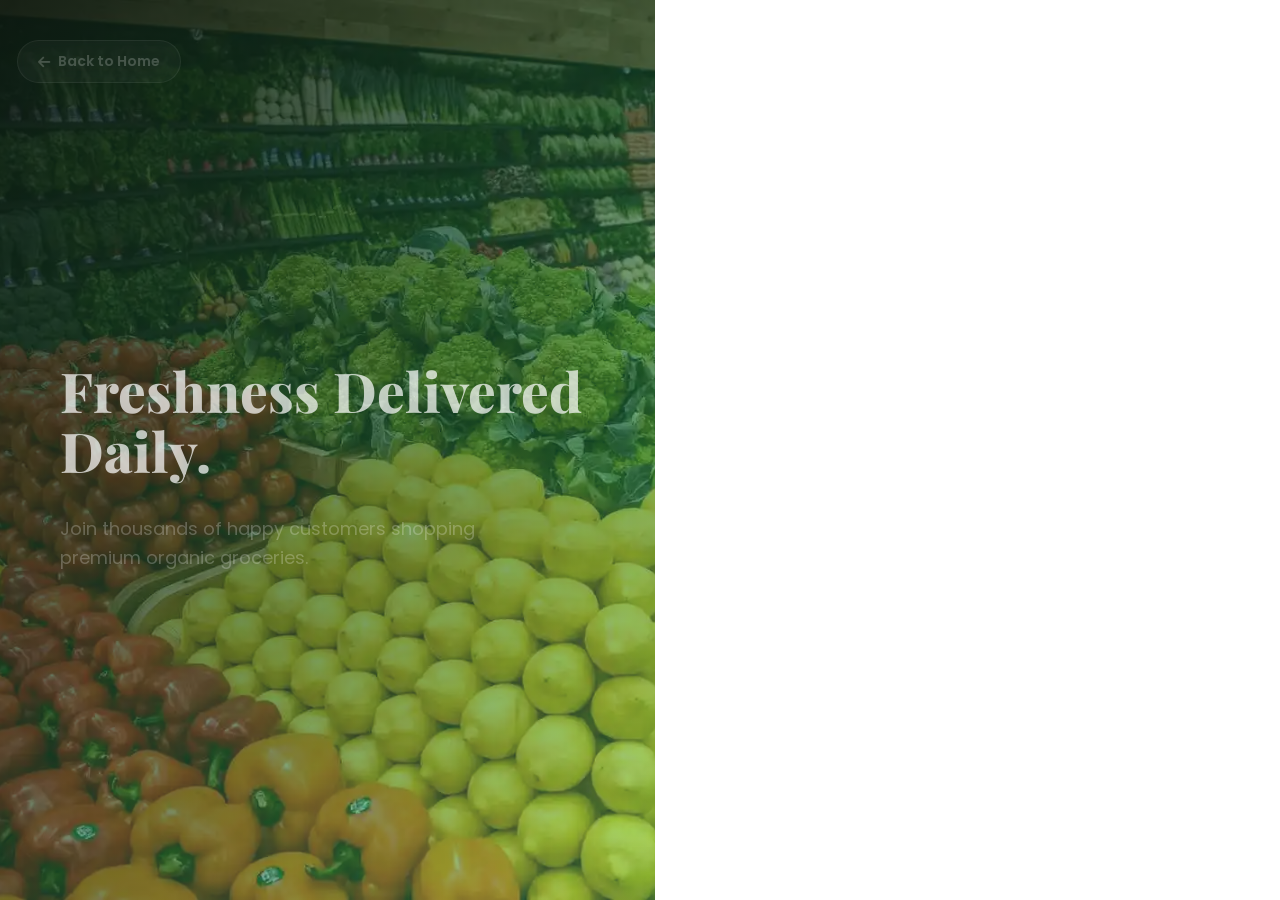
<file: customer-dashboard.html>
<!DOCTYPE html>
<html lang="en">

<head>
    <meta charset="UTF-8">
    <meta name="viewport" content="width=device-width, initial-scale=1.0">
    <title>Customer Dashboard | FreshMart</title>

    <link
        href="https://fonts.googleapis.com/css2?family=Playfair+Display:wght@500;600;700&family=Poppins:wght@300;400;500;600;700&display=swap"
        rel="stylesheet">
    <link rel="stylesheet" href="https://cdnjs.cloudflare.com/ajax/libs/font-awesome/6.4.0/css/all.min.css">
    <link href="https://unpkg.com/aos@2.3.1/dist/aos.css" rel="stylesheet">

    <link rel="stylesheet" href="customer-dashboard.css">


    <script>
        if (!sessionStorage.getItem('userEmail')) {
            window.location.replace("login.html");
        }
    </script>
</head>

<body>

    <div class="sidebar-overlay" id="sidebarOverlay" onclick="toggleSidebar()"></div>


    <nav class="sidebar" id="sidebar">
        <div class="logo-container">
            <a href="index.html"><img src="./asset/s1.webp" alt="logo" class="logo"></a>
            <div class="dashboard-badge">Customer Portal</div>
        </div>

        <div class="nav-sections">
            <a class="nav-item active" onclick="switchTab('tab-overview', this, 'Dashboard Overview')"><i
                    class="fas fa-border-all"></i> Overview</a>
            <a class="nav-item" onclick="switchTab('tab-orders', this, 'My Orders')"><i class="fas fa-box-open"></i> My
                Orders</a>
            <a class="nav-item" onclick="switchTab('tab-saved', this, 'Saved Items')"><i class="fas fa-heart"></i> Saved
                Items</a>
            <a class="nav-item" onclick="switchTab('tab-subs', this, 'Subscriptions')"><i
                    class="fas fa-calendar-alt"></i> Subscriptions</a>
            <a class="nav-item" onclick="switchTab('tab-wallet', this, 'Wallet & Offers')"><i class="fas fa-wallet"></i>
                Wallet & Offers</a>
            <a class="nav-item" onclick="switchTab('tab-settings', this, 'Account Settings')"><i
                    class="fas fa-user-cog"></i> Settings</a>
        </div>

        <div class="profile-card">

            <div class="profile-avatar">
                <img src="./asset/a23.webp" alt="User Profile" id="userAvatarImage">
            </div>
            <div class="profile-info">
                <h4 id="userNameDisplay">Loading...</h4>
                <p id="userEmailDisplay">loading@email.com</p>
            </div>
        </div>
    </nav>


    <main class="main-content">

        <header class="topbar">
            <div class="topbar-left">
                <div class="menu-toggle" onclick="toggleSidebar()"><i class="fas fa-bars"></i></div>
                <h2 id="dynamic-page-title" class="page-title">Dashboard Overview</h2>
            </div>
            <div class="topbar-right">
                <a href="index.html" class="header-btn"><i class="fas fa-home"></i> <span>Home</span></a>
                <button onclick="logout()" class="header-btn logout-btn"><i class="fas fa-sign-out-alt"></i>
                    <span>Logout</span></button>
            </div>
        </header>

        <div class="dashboard-body">

            <div id="tab-overview" class="content-tab active-tab">

                <div class="stats-grid">
                    <div class="stat-card" data-aos="fade-up">
                        <div class="stat-icon green"><i class="fas fa-shopping-bag"></i></div>
                        <div class="stat-details">
                            <h3>Total Orders</h3>
                            <h2>42</h2>
                        </div>
                    </div>
                    <div class="stat-card" data-aos="fade-up" data-aos-delay="100">
                        <div class="stat-icon blue"><i class="fas fa-wallet"></i></div>
                        <div class="stat-details">
                            <h3>Wallet Balance</h3>
                            <h2>₹1,250</h2>
                        </div>
                    </div>
                    <div class="stat-card" data-aos="fade-up" data-aos-delay="200">
                        <div class="stat-icon orange"><i class="fas fa-star"></i></div>
                        <div class="stat-details">
                            <h3>Fresh Points</h3>
                            <h2>850</h2>
                        </div>
                    </div>
                </div>

                <div class="premium-card" data-aos="fade-up">
                    <h3 class="card-title"><i class="fas fa-chart-line text-primary"></i> Monthly Spends Overview</h3>
                    <div class="chart-wrapper">
                        <div class="chart-container">
                            <canvas id="spendsChart"></canvas>
                        </div>
                    </div>
                </div>


                <div class="premium-card" data-aos="fade-up">
                    <h3 class="card-title"><i class="fas fa-list-alt text-primary"></i> Recent Transactions Summary</h3>
                    <div class="table-responsive">
                        <table class="premium-table">
                            <thead>
                                <tr>
                                    <th>Date</th>
                                    <th>Order ID</th>
                                    <th>Category</th>
                                    <th>Payment</th>
                                    <th>Amount</th>
                                </tr>
                            </thead>
                            <tbody>
                                <tr>
                                    <td>Oct 08, 2026</td>
                                    <td>#ORD-8854</td>
                                    <td>Vegetables</td>
                                    <td>Credit Card</td>
                                    <td>₹850</td>
                                </tr>
                                <tr>
                                    <td>Oct 05, 2026</td>
                                    <td>#ORD-8821</td>
                                    <td>Dairy & Bakery</td>
                                    <td>Wallet</td>
                                    <td>₹420</td>
                                </tr>
                                <tr>
                                    <td>Oct 02, 2026</td>
                                    <td>#ORD-8802</td>
                                    <td>Fruits</td>
                                    <td>UPI</td>
                                    <td>₹1,200</td>
                                </tr>
                                <tr>
                                    <td>Sep 28, 2026</td>
                                    <td>#ORD-8789</td>
                                    <td>Pantry Staples</td>
                                    <td>Credit Card</td>
                                    <td>₹2,150</td>
                                </tr>
                                <tr>
                                    <td>Sep 25, 2026</td>
                                    <td>#ORD-8750</td>
                                    <td>Beverages</td>
                                    <td>Wallet</td>
                                    <td>₹3,450</td>
                                </tr>
                            </tbody>
                        </table>
                    </div>
                </div>

                <div class="premium-card" data-aos="fade-up">
                    <h3 class="card-title"><i class="fas fa-clock text-primary"></i> Recent Activity</h3>
                    <div class="timeline-list">
                        <div class="timeline-item">
                            <div class="time-icon success"><i class="fas fa-check"></i></div>
                            <div class="time-content">
                                <h4>Order #ORD-8854 Delivered</h4>
                                <p>Your order containing Organic Veggies has been delivered successfully.</p><span>2
                                    Hours ago</span>
                            </div>
                        </div>
                        <div class="timeline-item">
                            <div class="time-icon warning"><i class="fas fa-wallet"></i></div>
                            <div class="time-content">
                                <h4>Wallet Recharge Successful</h4>
                                <p>₹500 has been credited to your FreshMart wallet.</p><span>Yesterday</span>
                            </div>
                        </div>
                    </div>
                </div>

                <div class="premium-card" data-aos="fade-up">
                    <h3 class="card-title"><i class="fas fa-bolt text-primary"></i> Quick Actions</h3>
                    <div class="quick-action-grid">
                        <button onclick="window.location.href='404page.html'" class="action-btn"><i
                                class="fas fa-redo-alt"></i> Reorder Last Basket</button>
                        <button onclick="window.location.href='404page.html'" class="action-btn"><i
                                class="fas fa-headset"></i> Contact Support</button>
                        <button onclick="window.location.href='404page.html'" class="action-btn"><i
                                class="fas fa-map-marker-alt"></i> Track Delivery</button>
                        <button onclick="window.location.href='404page.html'" class="action-btn"><i
                                class="fas fa-gift"></i> Redeem Points</button>
                    </div>
                </div>
            </div>

            <div id="tab-orders" class="content-tab">

                <div class="premium-card bg-highlight" data-aos="fade-up">
                    <div style="display:flex; justify-content:space-between; align-items:center; margin-bottom:20px;">
                        <h3 class="card-title" style="margin:0;"><i class="fas fa-truck-fast text-primary"></i> Active
                            Delivery: #ORD-8854</h3>
                        <span class="badge premium-badge">OTP: 5894</span>
                    </div>
                    <div class="tracking-progress">
                        <div class="track-step active"><i class="fas fa-box"></i>
                            <p>Packed</p>
                        </div>
                        <div class="track-line active"></div>
                        <div class="track-step active"><i class="fas fa-motorcycle"></i>
                            <p>On the Way</p>
                        </div>
                        <div class="track-line"></div>
                        <div class="track-step"><i class="fas fa-home"></i>
                            <p>Delivered</p>
                        </div>
                    </div>
                    <p class="delivery-est">Estimated Delivery: <strong>Today, 4:30 PM</strong></p>
                </div>


                <div class="premium-card" data-aos="fade-up">
                    <h3 class="card-title"><i class="fas fa-history text-primary"></i> Detailed Order History</h3>
                    <div class="table-responsive">
                        <table class="premium-table">
                            <thead>
                                <tr>
                                    <th>Order ID</th>
                                    <th>Date</th>
                                    <th>Items</th>
                                    <th>Status</th>
                                    <th>Total</th>
                                </tr>
                            </thead>
                            <tbody>
                                <tr>
                                    <td>#ORD-8854</td>
                                    <td>Oct 08, 2026</td>
                                    <td>Organic Veggies (5), Milk (2L)...</td>
                                    <td><span class="badge warning">On the Way</span></td>
                                    <td>₹850</td>
                                </tr>
                                <tr>
                                    <td>#ORD-8802</td>
                                    <td>Oct 02, 2026</td>
                                    <td>Fruits Basket (3), Bread (1)...</td>
                                    <td><span class="badge success">Delivered</span></td>
                                    <td>₹1,200</td>
                                </tr>
                                <tr>
                                    <td>#ORD-8789</td>
                                    <td>Sep 28, 2026</td>
                                    <td>Snacks (4), Juices (2), Eggs...</td>
                                    <td><span class="badge success">Delivered</span></td>
                                    <td>₹2,150</td>
                                </tr>
                                <tr>
                                    <td>#ORD-8750</td>
                                    <td>Sep 25, 2026</td>
                                    <td>Pantry Staples (12 items)...</td>
                                    <td><span class="badge success">Delivered</span></td>
                                    <td>₹3,450</td>
                                </tr>
                                <tr>
                                    <td>#ORD-8711</td>
                                    <td>Sep 15, 2026</td>
                                    <td>Cleaning Supplies (6 items)...</td>
                                    <td><span class="badge success">Delivered</span></td>
                                    <td>₹980</td>
                                </tr>
                            </tbody>
                        </table>
                    </div>
                </div>

                <div class="premium-card" data-aos="fade-up">
                    <h3 class="card-title"><i class="fas fa-undo-alt text-primary"></i> Return & Refunds</h3>
                    <div class="refund-grid">
                        <div class="refund-card">
                            <div class="ref-icon"><i class="fas fa-apple-alt"></i></div>
                            <div class="ref-details">
                                <h4>Damaged Apples (#ORD-8802)</h4>
                                <p>Initiated on Oct 03, 2026</p>
                            </div>
                            <div class="ref-status success"><i class="fas fa-check-circle"></i> Refunded ₹120</div>
                        </div>
                        <div class="refund-card">
                            <div class="ref-icon"><i class="fas fa-bread-slice"></i></div>
                            <div class="ref-details">
                                <h4>Expired Bread (#ORD-8750)</h4>
                                <p>Initiated on Sep 26, 2026</p>
                            </div>
                            <div class="ref-status pending"><i class="fas fa-spinner fa-spin"></i> Processing ₹60</div>
                        </div>
                    </div>
                </div>

                <div class="premium-card" data-aos="fade-up">
                    <h3 class="card-title"><i class="fas fa-file-invoice text-primary"></i> Invoice Downloads</h3>
                    <div class="invoice-list">
                        <div class="invoice-item"><span>October 2026 - FreshMart Grocery</span> <button
                                onclick="window.location.href='404page.html'" class="icon-btn"><i
                                    class="fas fa-download"></i></button></div>
                        <div class="invoice-item"><span>September 2026 - FreshMart Grocery</span> <button
                                onclick="window.location.href='404page.html'" class="icon-btn"><i
                                    class="fas fa-download"></i></button></div>
                    </div>
                </div>
            </div>

            <div id="tab-saved" class="content-tab">

                <div class="filter-row mb-30" data-aos="fade-up">
                    <button onclick="window.location.href='404page.html'" class="filter-btn active">All Items</button>
                    <button onclick="window.location.href='404page.html'" class="filter-btn">Fruits</button>
                    <button onclick="window.location.href='404page.html'" class="filter-btn">Veggies</button>
                    <button onclick="window.location.href='404page.html'" class="filter-btn">Dairy</button>
                </div>

                <div class="premium-card" data-aos="fade-up">
                    <h3 class="card-title"><i class="fas fa-heart text-primary"></i> Your Favorite Picks</h3>
                    <div class="image-grid">
                        <div class="product-card" data-aos="zoom-in"><img src="./asset/w11.webp" class="product-img"
                                alt="Product">
                            <div class="product-info">
                                <h4>Organic Avocados</h4>
                                <p>₹250 / kg</p><button onclick="window.location.href='404page.html'"
                                    class="add-cart-btn">Move to Cart</button>
                            </div>
                        </div>
                        <div class="product-card" data-aos="zoom-in" data-aos-delay="100"><img src="./asset/w27.webp"
                                class="product-img" alt="Product">
                            <div class="product-info">
                                <h4>Premium Almonds</h4>
                                <p>₹800 / 500g</p><button onclick="window.location.href='404page.html'"
                                    class="add-cart-btn">Move to Cart</button>
                            </div>
                        </div>
                        <div class="product-card" data-aos="zoom-in" data-aos-delay="200"><img src="./asset/w15.webp"
                                class="product-img" alt="Product">
                            <div class="product-info">
                                <h4>Fresh Strawberries</h4>
                                <p>₹180 / box</p><button onclick="window.location.href='404page.html'"
                                    class="add-cart-btn">Move to Cart</button>
                            </div>
                        </div>
                    </div>
                </div>


                <div class="premium-card" data-aos="fade-up">
                    <h3 class="card-title"><i class="fas fa-chart-bar text-primary"></i> Wishlist Price Tracker</h3>
                    <div class="table-responsive">
                        <table class="premium-table">
                            <thead>
                                <tr>
                                    <th>Product Name</th>
                                    <th>Category</th>
                                    <th>Old Price</th>
                                    <th>Current Price</th>
                                    <th>Stock Status</th>
                                </tr>
                            </thead>
                            <tbody>
                                <tr>
                                    <td>Premium Almonds (500g)</td>
                                    <td>Dry Fruits</td>
                                    <td>₹900</td>
                                    <td><span class="text-primary">₹800</span></td>
                                    <td><span class="badge success">In Stock</span></td>
                                </tr>
                                <tr>
                                    <td>Organic Avocados (1kg)</td>
                                    <td>Fruits</td>
                                    <td>₹300</td>
                                    <td><span class="text-primary">₹250</span></td>
                                    <td><span class="badge success">In Stock</span></td>
                                </tr>
                                <tr>
                                    <td>Greek Yogurt (Blueberry)</td>
                                    <td>Dairy</td>
                                    <td>₹150</td>
                                    <td>₹150</td>
                                    <td><span class="badge warning" style="background:#fff7ed;color:#c2410c;">Low
                                            Stock</span></td>
                                </tr>
                                <tr>
                                    <td>Cold Pressed Olive Oil (1L)</td>
                                    <td>Pantry</td>
                                    <td>₹1,200</td>
                                    <td>₹1,200</td>
                                    <td><span class="badge success">In Stock</span></td>
                                </tr>
                                <tr>
                                    <td>Fresh Strawberries (Box)</td>
                                    <td>Fruits</td>
                                    <td>₹220</td>
                                    <td><span class="text-primary">₹180</span></td>
                                    <td><span class="badge success">In Stock</span></td>
                                </tr>
                            </tbody>
                        </table>
                    </div>
                </div>

                <div class="premium-card" data-aos="fade-up">
                    <h3 class="card-title"><i class="fas fa-shopping-basket text-primary"></i> Frequently Bought
                        Together</h3>
                    <div class="combo-wrapper">
                        <div class="combo-items-row">
                            <div class="combo-item"><img src="./asset/w30.webp" alt="Milk">
                                <div>
                                    <h4>A2 Milk</h4>
                                    <p>₹80</p>
                                </div>
                            </div>
                            <div class="combo-plus"><i class="fas fa-plus"></i></div>
                            <div class="combo-item"><img src="./asset/w6.webp" alt="Bread">
                                <div>
                                    <h4>Brown Bread</h4>
                                    <p>₹45</p>
                                </div>
                            </div>
                            <div class="combo-plus"><i class="fas fa-equals"></i></div>
                            <div class="combo-total">
                                <h4>Total: ₹125</h4><button onclick="window.location.href='404page.html'"
                                    class="add-cart-btn">Add Combo</button>
                            </div>
                        </div>
                    </div>
                </div>

                <div class="premium-card" data-aos="fade-up">
                    <h3 class="card-title"><i class="fas fa-arrow-down text-primary"></i> Price Drop Alerts</h3>
                    <div class="alert-box"><i class="fas fa-bell text-primary"></i>
                        <p><strong>Premium Almonds</strong> dropped from ₹900 to ₹800! <a href="#">Shop Now</a></p>
                    </div>
                </div>
            </div>

            <div id="tab-subs" class="content-tab">

                <div class="premium-card" data-aos="fade-up">
                    <h3 class="card-title"><i class="fas fa-sync text-primary"></i> Active Subscriptions</h3>
                    <div class="flip-grid mb-30">
                        <div class="flip-card" data-aos="flip-left">
                            <div class="flip-card-inner">
                                <div class="flip-card-front"><i class="fas fa-glass-water"></i>
                                    <h3>Farm Fresh Milk</h3>
                                    <p>Delivered Daily</p>
                                </div>
                                <div class="flip-card-back">
                                    <h3>A2 Cow Milk</h3>
                                    <p>2 Liters/day</p><button onclick="window.location.href='404page.html'"
                                        class="card-btn">Pause</button>
                                </div>
                            </div>
                        </div>
                        <div class="flip-card" data-aos="flip-left" data-aos-delay="100">
                            <div class="flip-card-inner">
                                <div class="flip-card-front"><i class="fas fa-egg"></i>
                                    <h3>Organic Eggs</h3>
                                    <p>Every Sunday</p>
                                </div>
                                <div class="flip-card-back">
                                    <h3>Free Range Eggs</h3>
                                    <p>1 Dozen/week</p><button onclick="window.location.href='404page.html'"
                                        class="card-btn">Modify</button>
                                </div>
                            </div>
                        </div>
                    </div>
                </div>


                <div class="premium-card" data-aos="fade-up">
                    <h3 class="card-title"><i class="fas fa-list text-primary"></i> Subscription Delivery Log</h3>
                    <div class="table-responsive">
                        <table class="premium-table">
                            <thead>
                                <tr>
                                    <th>Sub ID</th>
                                    <th>Product</th>
                                    <th>Frequency</th>
                                    <th>Next Delivery</th>
                                    <th>Status</th>
                                </tr>
                            </thead>
                            <tbody>
                                <tr>
                                    <td>#SUB-101</td>
                                    <td>A2 Cow Milk (2L)</td>
                                    <td>Daily</td>
                                    <td>Oct 09, 2026</td>
                                    <td><span class="badge success">Active</span></td>
                                </tr>
                                <tr>
                                    <td>#SUB-102</td>
                                    <td>Brown Bread (1 Pkt)</td>
                                    <td>Mon, Thu</td>
                                    <td>Oct 12, 2026</td>
                                    <td><span class="badge success">Active</span></td>
                                </tr>
                                <tr>
                                    <td>#SUB-103</td>
                                    <td>Free Range Eggs (1 Doz)</td>
                                    <td>Weekly</td>
                                    <td>Oct 11, 2026</td>
                                    <td><span class="badge success">Active</span></td>
                                </tr>
                                <tr>
                                    <td>#SUB-104</td>
                                    <td>Tender Coconut (2 Pcs)</td>
                                    <td>Alternate Days</td>
                                    <td>Oct 10, 2026</td>
                                    <td><span class="badge warning"
                                            style="background:#fff7ed;color:#c2410c;">Paused</span></td>
                                </tr>
                                <tr>
                                    <td>#SUB-105</td>
                                    <td>Organic Bananas (1 Doz)</td>
                                    <td>Weekly</td>
                                    <td>Oct 15, 2026</td>
                                    <td><span class="badge success">Active</span></td>
                                </tr>
                            </tbody>
                        </table>
                    </div>
                </div>

                <div class="premium-card" data-aos="fade-up">
                    <h3 class="card-title"><i class="fas fa-calendar-check text-primary"></i> Delivery Calendar</h3>
                    <div class="delivery-list">
                        <div class="del-item">
                            <div class="del-date">Oct 09</div>
                            <div class="del-info">
                                <h4>Morning Slot (6 AM - 8 AM)</h4>
                                <p>A2 Milk (2L), Bread (1 Pkt)</p>
                            </div>
                        </div>
                        <div class="del-item">
                            <div class="del-date">Oct 10</div>
                            <div class="del-info">
                                <h4>Morning Slot (6 AM - 8 AM)</h4>
                                <p>A2 Milk (2L)</p>
                            </div>
                        </div>
                    </div>
                </div>

                <div class="premium-card" data-aos="fade-up">
                    <h3 class="card-title"><i class="fas fa-sliders-h text-primary"></i> Delivery Preferences</h3>
                    <div class="toggle-list">
                        <div class="toggle-item">
                            <div class="toggle-info">
                                <h4>Ring Bell on Delivery</h4>
                                <p>Partner will ring your bell.</p>
                            </div><label class="switch"><input type="checkbox" checked><span
                                    class="slider round"></span></label>
                        </div>
                        <div class="toggle-item">
                            <div class="toggle-info">
                                <h4>Leave at Door</h4>
                                <p>Contactless delivery.</p>
                            </div><label class="switch"><input type="checkbox"><span
                                    class="slider round"></span></label>
                        </div>
                    </div>
                </div>
            </div>

            <div id="tab-wallet" class="content-tab">

                <div class="stats-grid mb-30" data-aos="fade-up">
                    <div class="wallet-balance-card">
                        <p>Available Balance</p>
                        <h2>₹1,250.00</h2>
                        <button onclick="window.location.href='404page.html'" class="topup-btn">Top Up Wallet</button>
                    </div>
                    <div class="points-card">
                        <div class="icon-box"><i class="fas fa-star"></i></div>
                        <div>
                            <h3>850 Points</h3>
                            <p>Redeemable on next order</p>
                        </div>
                    </div>
                </div>

                <div class="wallet-marquee mb-30" data-aos="fade-up">
                    <div class="marquee-track">
                        <span> USE CODE: FRESH20 FOR 20% OFF</span><span> FREE DELIVERY OVER ₹500</span><span>
                            FLAT ₹100 CASHBACK</span>
                        <span> USE CODE: FRESH20 FOR 20% OFF</span><span> FREE DELIVERY OVER ₹500</span><span>
                            FLAT ₹100 CASHBACK</span>
                    </div>
                </div>


                <div class="premium-card" data-aos="fade-up">
                    <h3 class="card-title"><i class="fas fa-file-invoice-dollar text-primary"></i> Detailed Wallet
                        Ledger</h3>
                    <div class="table-responsive">
                        <table class="premium-table">
                            <thead>
                                <tr>
                                    <th>Txn ID</th>
                                    <th>Date</th>
                                    <th>Description</th>
                                    <th>Type</th>
                                    <th>Amount</th>
                                </tr>
                            </thead>
                            <tbody>
                                <tr>
                                    <td>#TXN-9981</td>
                                    <td>Oct 08, 2026</td>
                                    <td>Order Payment (#ORD-8854)</td>
                                    <td><span class="badge" style="background:#fff7ed;color:#c2410c;">Debit</span></td>
                                    <td>-₹850</td>
                                </tr>
                                <tr>
                                    <td>#TXN-9975</td>
                                    <td>Oct 07, 2026</td>
                                    <td>Wallet Top-up (Credit Card)</td>
                                    <td><span class="badge success">Credit</span></td>
                                    <td>+₹500</td>
                                </tr>
                                <tr>
                                    <td>#TXN-9950</td>
                                    <td>Oct 03, 2026</td>
                                    <td>Refund for Damaged Item</td>
                                    <td><span class="badge success">Credit</span></td>
                                    <td>+₹120</td>
                                </tr>
                                <tr>
                                    <td>#TXN-9912</td>
                                    <td>Oct 02, 2026</td>
                                    <td>Order Payment (#ORD-8802)</td>
                                    <td><span class="badge" style="background:#fff7ed;color:#c2410c;">Debit</span></td>
                                    <td>-₹1,200</td>
                                </tr>
                                <tr>
                                    <td>#TXN-9890</td>
                                    <td>Sep 30, 2026</td>
                                    <td>Cashback (Promo: FRESH20)</td>
                                    <td><span class="badge success">Credit</span></td>
                                    <td>+₹100</td>
                                </tr>
                            </tbody>
                        </table>
                    </div>
                </div>

                <div class="premium-card" data-aos="fade-up">
                    <h3 class="card-title"><i class="fas fa-gift text-primary"></i> Unlocked Coupons</h3>
                    <div class="coupon-grid">
                        <div class="coupon-card" data-aos="zoom-in"><img src="./asset/w14.webp" alt="Fruit">
                            <div class="coupon-content">
                                <h4>20% OFF Fruits</h4>
                                <p>Valid till Oct 15</p>
                                <div class="coupon-code">FRUIT20</div>
                            </div>
                        </div>
                        <div class="coupon-card" data-aos="zoom-in" data-aos-delay="100"><img src="./asset/e7.webp"
                                alt="Veg">
                            <div class="coupon-content">
                                <h4>Free Veggie Box</h4>
                                <p>On orders above ₹1000</p>
                                <div class="coupon-code">FREEVEG</div>
                            </div>
                        </div>
                    </div>
                </div>
            </div>

            <div id="tab-settings" class="content-tab">

                <div class="premium-card profile-banner" data-aos="fade-up">

                    <div class="pb-avatar">
                        <img src="./asset/a27.webp" alt="Profile Banner Image">
                    </div>
                    <div class="pb-details">
                        <h2 id="settingsName">User Name</h2>
                        <p id="settingsEmail">user@email.com</p>
                        <span class="badge premium-badge">Premium Member</span>
                    </div>
                    <button onclick="window.location.href='404page.html'" class="action-btn"
                        style="margin-left: auto;">Edit Profile</button>
                </div>


                <div class="premium-card" data-aos="fade-up">
                    <h3 class="card-title"><i class="fas fa-laptop-house text-primary"></i> Login & Device History</h3>
                    <div class="table-responsive">
                        <table class="premium-table">
                            <thead>
                                <tr>
                                    <th>Device</th>
                                    <th>Location</th>
                                    <th>IP Address</th>
                                    <th>Date & Time</th>
                                    <th>Status</th>
                                </tr>
                            </thead>
                            <tbody>
                                <tr>
                                    <td>MacBook Pro 16"</td>
                                    <td>Chennai, TN</td>
                                    <td>192.168.1.5</td>
                                    <td>Oct 08, 12:53 PM</td>
                                    <td><span class="badge success">Active Now</span></td>
                                </tr>
                                <tr>
                                    <td>iPhone 14 Pro</td>
                                    <td>Chennai, TN</td>
                                    <td>192.168.1.12</td>
                                    <td>Oct 08, 09:15 AM</td>
                                    <td><span class="badge" style="background:#e2e8f0;color:#475569;">Logged Out</span>
                                    </td>
                                </tr>
                                <tr>
                                    <td>Windows PC (Chrome)</td>
                                    <td>Bangalore, KA</td>
                                    <td>10.0.0.45</td>
                                    <td>Oct 05, 04:30 PM</td>
                                    <td><span class="badge" style="background:#e2e8f0;color:#475569;">Logged Out</span>
                                    </td>
                                </tr>
                                <tr>
                                    <td>iPad Air</td>
                                    <td>Chennai, TN</td>
                                    <td>192.168.1.8</td>
                                    <td>Oct 01, 08:20 PM</td>
                                    <td><span class="badge" style="background:#e2e8f0;color:#475569;">Logged Out</span>
                                    </td>
                                </tr>
                                <tr>
                                    <td>MacBook Air 13"</td>
                                    <td>Coimbatore, TN</td>
                                    <td>172.16.0.4</td>
                                    <td>Sep 20, 11:10 AM</td>
                                    <td><span class="badge" style="background:#e2e8f0;color:#475569;">Logged Out</span>
                                    </td>
                                </tr>
                            </tbody>
                        </table>
                    </div>
                </div>

                <div class="premium-card" data-aos="fade-up">
                    <h3 class="card-title"><i class="fas fa-map-marker-alt text-primary"></i> Saved Addresses</h3>
                    <div class="address-grid">
                        <div class="address-card active"><span class="badge success">Default</span>
                            <h4><i class="fas fa-home"></i> Home</h4>
                            <p>24 Market Street, T.Nagar, Chennai, Tamil Nadu - 600017</p>
                        </div>
                        <div class="address-card">
                            <h4><i class="fas fa-building"></i> Office</h4>
                            <p>Tech Park, OMR Road, Sholinganallur, Chennai - 600119</p>
                        </div>
                    </div>
                </div>

                <div class="premium-card" data-aos="fade-up">
                    <h3 class="card-title"><i class="fas fa-shield-alt text-primary"></i> Security & Privacy</h3>
                    <div class="toggle-list">
                        <div class="toggle-item">
                            <div class="toggle-info">
                                <h4>Two-Factor Authentication</h4>
                                <p>Enhance your account security.</p>
                            </div><label class="switch"><input type="checkbox"><span
                                    class="slider round"></span></label>
                        </div>
                        <div class="toggle-item">
                            <div class="toggle-info">
                                <h4>Login Alerts</h4>
                                <p>Get notified of new logins.</p>
                            </div><label class="switch"><input type="checkbox" checked><span
                                    class="slider round"></span></label>
                        </div>
                    </div>
                </div>

            </div>
        </div>
    </main>

    <script src="https://cdn.jsdelivr.net/npm/chart.js"></script>
    <script src="https://unpkg.com/aos@2.3.1/dist/aos.js"></script>
    <script src="script.js"></script>

    <script>
        document.addEventListener("DOMContentLoaded", () => {


            if (typeof AOS !== 'undefined') {
                AOS.init({ duration: 800, once: true, offset: 50 });
            }


            const storedEmail = sessionStorage.getItem('userEmail');
            if (storedEmail) {
                let extractedName = storedEmail.split('@')[0];
                extractedName = extractedName.charAt(0).toUpperCase() + extractedName.slice(1);


                const nameDisplay = document.getElementById("userNameDisplay");
                const emailDisplay = document.getElementById("userEmailDisplay");
                const avatarDisplay = document.getElementById("avatarInitials");

                if (nameDisplay) nameDisplay.textContent = extractedName;
                if (emailDisplay) emailDisplay.textContent = storedEmail;
                if (avatarDisplay) avatarDisplay.textContent = extractedName.charAt(0);


                const settingsName = document.getElementById("settingsName");
                const settingsEmail = document.getElementById("settingsEmail");
                const settingsInitials = document.getElementById("settingsInitials");

                if (settingsName) settingsName.textContent = extractedName;
                if (settingsEmail) settingsEmail.textContent = storedEmail;
                if (settingsInitials) settingsInitials.textContent = extractedName.charAt(0);
            }


            initChart();
        });


        function toggleSidebar() {
            const sidebar = document.getElementById('sidebar');
            const overlay = document.getElementById('sidebarOverlay');
            sidebar.classList.toggle('mobile-open');

            if (sidebar.classList.contains('mobile-open')) {
                overlay.classList.add('show');
                document.body.style.overflow = 'hidden';
            } else {
                overlay.classList.remove('show');
                document.body.style.overflow = 'auto';
            }
        }


        function switchTab(tabId, element, pageTitle) {

            document.querySelectorAll('.content-tab').forEach(tab => tab.classList.remove('active-tab'));
            document.querySelectorAll('.nav-item').forEach(nav => nav.classList.remove('active'));


            document.getElementById(tabId).classList.add('active-tab');
            element.classList.add('active');


            const titleElement = document.getElementById('dynamic-page-title');
            if (titleElement) titleElement.innerText = pageTitle;


            setTimeout(() => { if (typeof AOS !== 'undefined') AOS.refresh(); }, 100);


            if (window.innerWidth <= 991) {
                toggleSidebar();
            }
        }


        function logout() {

            sessionStorage.removeItem('userEmail');
            window.location.href = "login.html";
        }


        function initChart() {
            const ctx = document.getElementById('spendsChart');
            if (ctx && typeof Chart !== 'undefined') {
                new Chart(ctx, {
                    type: 'bar',
                    data: {
                        labels: ['May', 'Jun', 'Jul', 'Aug', 'Sep', 'Oct'],
                        datasets: [{
                            label: 'Amount Spent (₹)',
                            data: [3200, 4100, 2800, 5000, 3900, 1500],
                            backgroundColor: '#2ecc71',
                            borderRadius: 8,
                            borderWidth: 0
                        }]
                    },
                    options: {
                        responsive: true,
                        maintainAspectRatio: false,
                        plugins: { legend: { display: false } },
                        scales: {
                            y: { beginAtZero: true, grid: { color: '#e2e8f0' } },
                            x: { grid: { display: false } }
                        }
                    }
                });
            }
        }
    </script>
</body>

</html>
</file>
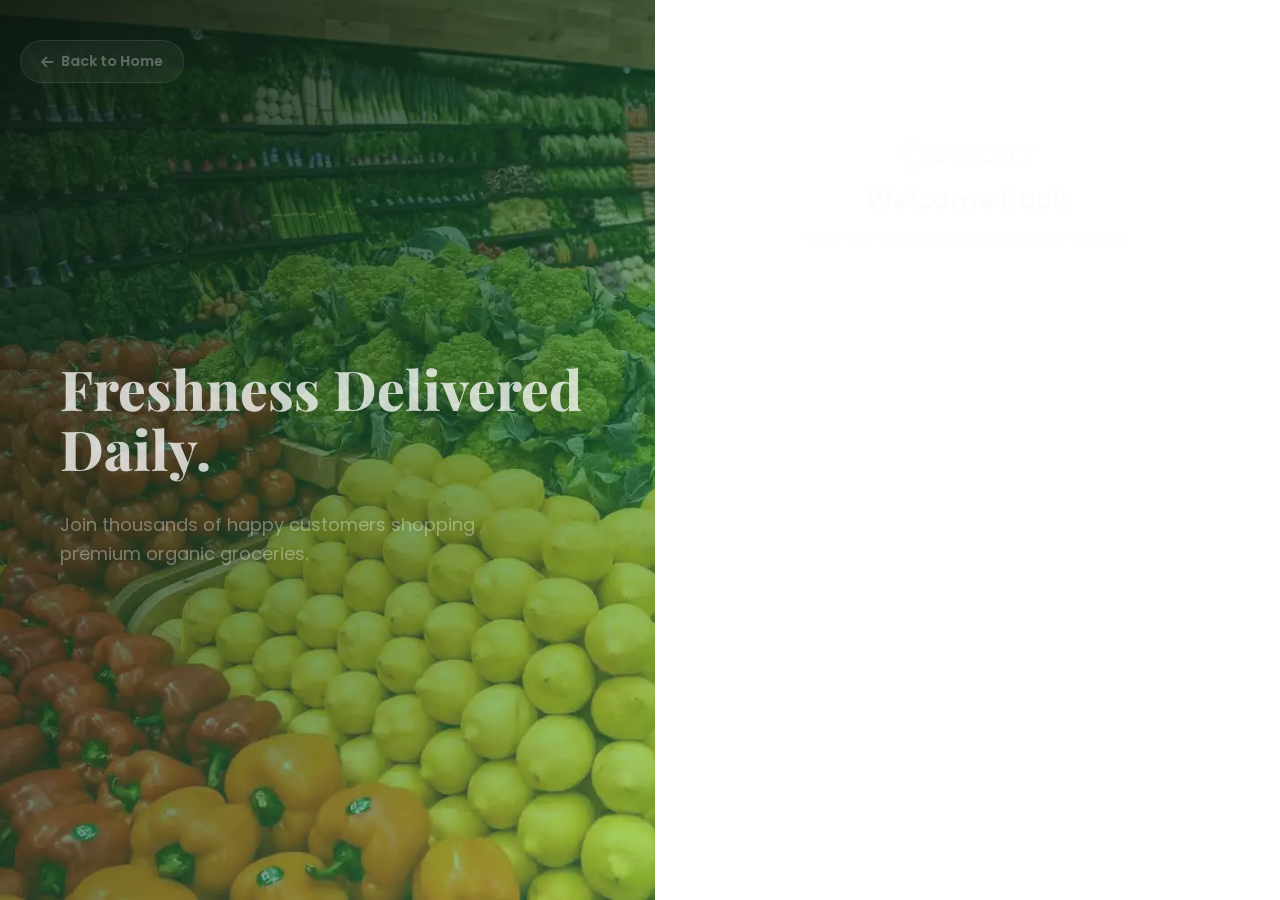
<file: login.html>
<!DOCTYPE html>
<html lang="en">

<head>
    <meta charset="UTF-8">
    <meta name="viewport" content="width=device-width, initial-scale=1.0">
    <title>Login | FreshMart Grocery</title>

    <link
        href="https://fonts.googleapis.com/css2?family=Playfair+Display:wght@500;600;700;800&family=Poppins:wght@300;400;500;600&display=swap"
        rel="stylesheet">
    <link rel="stylesheet" href="https://cdnjs.cloudflare.com/ajax/libs/font-awesome/6.4.0/css/all.min.css">
    <script src="https://cdnjs.cloudflare.com/ajax/libs/gsap/3.12.2/gsap.min.js"></script>

    <style>
        :root {
            --primary-color: #2ecc71;
            --primary-dark: #1e8449;
            --bg-dark: #0d1b12;
            --bg-card: #ffffff;
            --text-dark: #0d1b12;
            --text-gray: #64748b;
            --error-red: #e74c3c;
            --input-bg: #f8f9f9;
            --input-border: #e2e8f0;
            --font-title: 'Playfair Display', serif;
            --font-text: 'Poppins', sans-serif;
        }

        * {
            margin: 0;
            padding: 0;
            box-sizing: border-box;
        }

        body {
            font-family: var(--font-text);
            background-color: var(--bg-dark);
            min-height: 100vh;
            display: flex;
            overflow-x: hidden;
        }


        .preloader-overlay {
            position: fixed;
            inset: 0;
            background-color: var(--bg-dark);
            display: flex;
            flex-direction: column;
            justify-content: center;
            align-items: center;
            z-index: 9999;
            transition: opacity 0.6s ease, visibility 0.6s;
        }

        .preloader-icon {
            font-size: 3rem;
            color: var(--primary-color);
            margin-bottom: 20px;
            animation: pulse 1.5s infinite alternate;
        }

        .preloader-text {
            font-family: var(--font-title);
            font-size: 1.5rem;
            color: #fff;
            letter-spacing: 2px;
        }

        @keyframes pulse {
            0% {
                transform: scale(0.9);
                opacity: 0.7;
            }

            100% {
                transform: scale(1.1);
                opacity: 1;
            }
        }


        .gl-wrapper {
            display: flex;
            width: 100%;
            min-height: 100vh;
            position: relative;
        }


        .gl-back-btn {
            position: absolute;
            top: 40px;
            left: 40px;
            color: #ffffff;
            text-decoration: none;
            font-size: 14px;
            font-weight: 600;
            display: inline-flex;
            align-items: center;
            gap: 8px;
            background: rgba(255, 255, 255, 0.15);
            backdrop-filter: blur(12px);
            -webkit-backdrop-filter: blur(12px);
            border: 1px solid rgba(255, 255, 255, 0.3);
            padding: 10px 20px;
            border-radius: 30px;
            transition: all 0.3s ease;
            z-index: 100;
        }

        .gl-back-btn:hover {
            background: var(--primary-color);
            color: var(--bg-dark);
            border-color: var(--primary-color);
            transform: translateX(-5px);
        }


        .gl-left {
            flex: 1.2;
            position: relative;
            background: url('./asset/q7.webp') center/cover no-repeat;
        }

        .gl-left-overlay {
            position: absolute;
            inset: 0;
            background: linear-gradient(135deg, rgba(13, 27, 18, 0.9) 0%, rgba(46, 204, 113, 0.4) 100%);
            display: flex;
            flex-direction: column;
            justify-content: center;
            padding: 60px;
            color: #fff;
        }

        .gl-left-overlay h2 {
            font-size: 55px;
            font-weight: 800;
            line-height: 1.1;
            margin-bottom: 20px;
            font-family: var(--font-title);
        }

        .gl-left-overlay p {
            font-size: 18px;
            line-height: 1.6;
            max-width: 450px;
            opacity: 0.9;
        }


        .gl-right {
            flex: 1;
            background-color: var(--bg-card);
            position: relative;
            display: flex;
            justify-content: center;
            align-items: center;
            padding: 40px;
        }


        .gl-form-box {
            width: 100%;
            max-width: 450px;
            opacity: 0;
            transform: translateY(30px);
        }

        .gl-header {
            text-align: center;
            margin-bottom: 35px;
        }

        .gl-logo {
            font-size: 32px;
            font-weight: 800;
            color: var(--text-dark);
            margin-bottom: 20px;
            font-family: var(--font-title);
            display: flex;
            align-items: center;
            justify-content: center;
            gap: 10px;
        }

        .gl-logo i {
            color: var(--primary-color);
        }

        .gl-header h3 {
            font-size: 26px;
            font-weight: 700;
            color: var(--text-dark);
            margin-bottom: 8px;
        }

        .gl-header p {
            color: var(--text-gray);
            font-size: 14px;
        }


        .input-group {
            margin-bottom: 25px;
            display: flex;
            flex-direction: column;
        }

        .input-wrapper {
            position: relative;
            width: 100%;
        }

        .input-wrapper i.left-icon {
            position: absolute;
            left: 20px;
            top: 50%;
            transform: translateY(-50%);
            color: #94a3b8;
            font-size: 16px;
            transition: color 0.3s;
        }

        .input-wrapper select,
        .input-wrapper input {
            width: 100%;
            padding: 16px 20px 16px 50px;
            border: 2px solid var(--input-border);
            border-radius: 15px;
            font-size: 15px;
            font-family: var(--font-text);
            color: var(--text-dark);
            background: var(--input-bg);
            outline: none;
            transition: all 0.3s ease;
        }

        .input-wrapper select {
            appearance: none;
            cursor: pointer;
            background-image: url("data:image/svg+xml;charset=UTF-8,%3Csvg xmlns='http://www.w3.org/2000/svg' viewBox='0 0 24 24' fill='none' stroke='%232ecc71' stroke-width='2' stroke-linecap='round' stroke-linejoin='round'%3E%3Cpolyline points='6 9 12 15 18 9'%3E%3C/polyline%3E%3C/svg%3E");
            background-repeat: no-repeat;
            background-position: right 20px center;
            background-size: 16px;
        }

        .input-wrapper input:focus,
        .input-wrapper select:focus {
            border-color: var(--primary-color);
            background: #ffffff;
            box-shadow: 0 10px 20px rgba(46, 204, 113, 0.1);
        }

        .input-wrapper input:focus~i.left-icon,
        .input-wrapper select:focus~i.left-icon {
            color: var(--primary-color);
        }

        input[type="password"]::-ms-reveal,
        input[type="password"]::-ms-clear {
            display: none !important;
        }

        .toggle-password {
            position: absolute;
            right: 20px;
            top: 50%;
            transform: translateY(-50%);
            color: #94a3b8;
            cursor: pointer;
            font-size: 16px;
            transition: color 0.3s;
        }

        .toggle-password:hover {
            color: var(--primary-color);
        }


        .error-message {
            color: var(--error-red);
            font-size: 12px;
            margin-top: 8px;
            margin-left: 5px;
            font-weight: 600;
            display: none;
        }

        .input-group.error .input-wrapper input,
        .input-group.error .input-wrapper select {
            border-color: var(--error-red);
            background: #fdf5f5;
            animation: shake 0.4s ease-in-out;
        }

        .input-group.error .error-message {
            display: block;
        }

        .input-group.error .input-wrapper i.left-icon {
            color: var(--error-red);
        }

        @keyframes shake {

            0%,
            100% {
                transform: translateX(0);
            }

            25%,
            75% {
                transform: translateX(-5px);
            }

            50% {
                transform: translateX(5px);
            }
        }


        .form-options {
            display: flex;
            justify-content: space-between;
            align-items: center;
            margin-bottom: 30px;
            font-size: 13px;
            font-weight: 500;
        }

        .remember {
            display: flex;
            align-items: center;
            gap: 8px;
            color: var(--text-gray);
            cursor: pointer;
        }

        .remember input {
            accent-color: var(--primary-color);
            width: 16px;
            height: 16px;
            cursor: pointer;
        }

        .forgot-link {
            color: var(--text-gray);
            text-decoration: none;
            transition: color 0.3s;
        }

        .forgot-link:hover {
            color: var(--primary-color);
        }


        .submit-btn {
            width: 100%;
            padding: 18px;
            background-color: var(--bg-dark);
            color: #fff;
            border: none;
            border-radius: 40px;
            font-family: var(--font-text);
            font-weight: 700;
            font-size: 16px;
            cursor: pointer;
            transition: all 0.3s;
            display: flex;
            justify-content: center;
            align-items: center;
            gap: 10px;
        }

        .submit-btn:hover {
            background-color: var(--primary-color);
            box-shadow: 0 15px 30px rgba(46, 204, 113, 0.3);
            transform: translateY(-3px);
        }


        .divider {
            display: flex;
            align-items: center;
            text-align: center;
            margin: 30px 0 25px;
            color: #94a3b8;
            font-size: 12px;
            font-weight: 600;
            text-transform: uppercase;
        }

        .divider::before,
        .divider::after {
            content: '';
            flex: 1;
            border-bottom: 1px solid #e2e8f0;
        }

        .divider:not(:empty)::before {
            margin-right: 15px;
        }

        .divider:not(:empty)::after {
            margin-left: 15px;
        }

        .social-logins {
            display: flex;
            justify-content: center;
            gap: 15px;
        }

        .social-btn {
            width: 50px;
            height: 50px;
            border-radius: 50%;
            background: #ffffff;
            border: 1px solid #e2e8f0;
            display: flex;
            align-items: center;
            justify-content: center;
            color: var(--text-dark);
            font-size: 18px;
            text-decoration: none;
            transition: all 0.3s ease;
            box-shadow: 0 5px 15px rgba(0, 0, 0, 0.05);
        }

        .social-btn:hover {
            background-color: var(--primary-color);
            border-color: var(--primary-color);
            color: #fff;
            transform: translateY(-5px);
        }

        .signup-link {
            text-align: center;
            margin-top: 35px;
            font-size: 14px;
            color: var(--text-gray);
            font-weight: 500;
        }

        .signup-link a {
            color: var(--primary-color);
            font-weight: 700;
            text-decoration: none;
            margin-left: 5px;
        }

        .signup-link a:hover {
            text-decoration: underline;
        }


        @media screen and (max-width: 991px) {
            .gl-left {
                display: none;

            }

            .gl-right {
                padding: 30px 20px;
                width: 100%;
            }

            .gl-back-btn {
                top: 20px;
                left: auto;
                right: 20px;
                font-size: 12px;
                padding: 8px 15px;
                background: #f1f5f9;
                color: var(--text-gray);
                border-color: transparent;
            }

            .gl-back-btn:hover {
                background: var(--bg-dark);
                color: #fff;
            }

            .gl-form-box {
                margin-top: 50px;
            }
        }

        .logo {
            width: 140px;
        }
    </style>
</head>

<body>


    <div class="preloader-overlay" id="preloader">
        <i class="fa-solid fa-basket-shopping preloader-icon"></i>
        <div class="preloader-text">FreshMart</div>
    </div>


    <div class="gl-wrapper">


        <a href="index.html" class="gl-back-btn gs-reveal"><i class="fas fa-arrow-left"></i> Back to Home</a>


        <div class="gl-left">
            <div class="gl-left-overlay">
                <h2 class="gs-reveal">Freshness Delivered Daily.</h2>
                <p class="gs-reveal">Join thousands of happy customers shopping premium organic groceries.</p>
            </div>
        </div>


        <div class="gl-right">
            <div class="gl-form-box">
                <div class="gl-header">
                    <a href="index.html"><img src="./asset/s1.webp" alt="logo" class="logo"></a>
                    <h3>Welcome Back</h3>
                    <p>Enter your credentials to access your account</p>
                </div>

                <form id="loginForm" novalidate>


                    <div class="input-group" id="roleGroup">
                        <div class="input-wrapper">
                            <i class="fas fa-user-tag left-icon"></i>
                            <select id="role">
                                <option value="" disabled selected>Select Your Role</option>
                                <option value="shopper">Customer / Shopper</option>
                                <option value="admin">Store Manager / Admin</option>
                            </select>
                        </div>
                        <div class="error-message" id="roleError">Please select your account role.</div>
                    </div>


                    <div class="input-group" id="emailGroup">
                        <div class="input-wrapper">
                            <i class="far fa-envelope left-icon"></i>
                            <input type="email" id="email" placeholder="Email Address" autocomplete="off">
                        </div>
                        <div class="error-message" id="emailError">Please enter a valid email address.</div>
                    </div>


                    <div class="input-group" id="passwordGroup">
                        <div class="input-wrapper">
                            <i class="fas fa-lock left-icon"></i>
                            <input type="password" id="password" placeholder="Password (Min 6 chars)">
                            <i class="far fa-eye toggle-password" id="togglePassword"></i>
                        </div>
                        <div class="error-message" id="passwordError">Password must be at least 6 characters.</div>
                    </div>


                    <div class="form-options">
                        <label class="remember">
                            <input type="checkbox"> Remember Me
                        </label>

                        <a href="404page.html" class="forgot-link">Forgot Password?</a>
                    </div>

                    <button type="submit" class="submit-btn">
                        <span>Secure Login</span> <i class="fas fa-arrow-right"></i>
                    </button>
                </form>

                <div class="divider">Or Continue With</div>


                <div class="social-logins">
                    <a href="404page.html" class="social-btn"><i class="fab fa-google"></i></a>
                    <a href="404page.html" class="social-btn"><i class="fab fa-apple"></i></a>
                    <a href="404page.html" class="social-btn"><i class="fab fa-facebook-f"></i></a>
                </div>

                <div class="signup-link">
                    Don't have an account? <a href="signup.html">Sign Up Now</a>
                </div>

            </div>
        </div>
    </div>


    <script>
        document.addEventListener("DOMContentLoaded", () => {
            const preloader = document.getElementById('preloader');


            setTimeout(() => {
                preloader.style.opacity = '0';
                preloader.style.visibility = 'hidden';

                gsap.fromTo(".gl-left-overlay .gs-reveal",
                    { opacity: 0, y: 30 },
                    { opacity: 1, y: 0, duration: 1, stagger: 0.2, ease: "power3.out" }
                );

                gsap.fromTo(".gl-back-btn",
                    { opacity: 0, x: -30 },
                    { opacity: 1, x: 0, duration: 0.8, ease: "power2.out", delay: 0.2 }
                );

                gsap.to(".gl-form-box",
                    { opacity: 1, y: 0, duration: 1, ease: "power3.out", delay: 0.3 }
                );

                gsap.fromTo(".input-group, .form-options, .submit-btn, .divider, .social-logins, .signup-link",
                    { opacity: 0, y: 20 },
                    { opacity: 1, y: 0, duration: 0.5, stagger: 0.1, ease: "power2.out", delay: 0.5 }
                );
            }, 1000);


            const loginForm = document.getElementById("loginForm");
            const roleInput = document.getElementById("role");
            const emailInput = document.getElementById("email");
            const passwordInput = document.getElementById("password");

            const roleGroup = document.getElementById("roleGroup");
            const emailGroup = document.getElementById("emailGroup");
            const passwordGroup = document.getElementById("passwordGroup");


            const togglePassword = document.getElementById("togglePassword");
            togglePassword.addEventListener("click", function () {
                const type = passwordInput.getAttribute("type") === "password" ? "text" : "password";
                passwordInput.setAttribute("type", type);
                this.classList.toggle("fa-eye");
                this.classList.toggle("fa-eye-slash");
            });


            roleInput.addEventListener("change", () => roleGroup.classList.remove("error"));
            emailInput.addEventListener("input", () => emailGroup.classList.remove("error"));
            passwordInput.addEventListener("input", () => passwordGroup.classList.remove("error"));


            loginForm.addEventListener("submit", (e) => {
                e.preventDefault();
                let isValid = true;

                if (roleInput.value === "") {
                    roleGroup.classList.add("error");
                    isValid = false;
                }

                const emailRegex = /^[a-zA-Z0-9._%+-]+@[a-zA-Z0-9.-]+\.[a-zA-Z]{2,}$/;
                if (!emailRegex.test(emailInput.value.trim())) {
                    emailGroup.classList.add("error");
                    isValid = false;
                }

                if (passwordInput.value.trim().length < 6) {
                    passwordGroup.classList.add("error");
                    isValid = false;
                }

                if (isValid) {


                    sessionStorage.setItem('userEmail', emailInput.value.trim());

                    const btn = document.querySelector(".submit-btn");
                    btn.innerHTML = '<i class="fas fa-spinner fa-spin"></i> <span>Authenticating...</span>';
                    btn.style.opacity = "0.8";
                    btn.style.pointerEvents = "none";
                    btn.style.backgroundColor = "#2ecc71";
                    btn.style.color = "#0d1b12";

                    const selectedRole = roleInput.value;


                    setTimeout(() => {
                        if (selectedRole === "shopper") {
                            window.location.href = "customer-dashboard.html";
                        } else if (selectedRole === "admin") {
                            window.location.href = "admin-dashboard.html";
                        }
                    }, 1500);
                }
            });
        });
    </script>
</body>

</html>
</file>
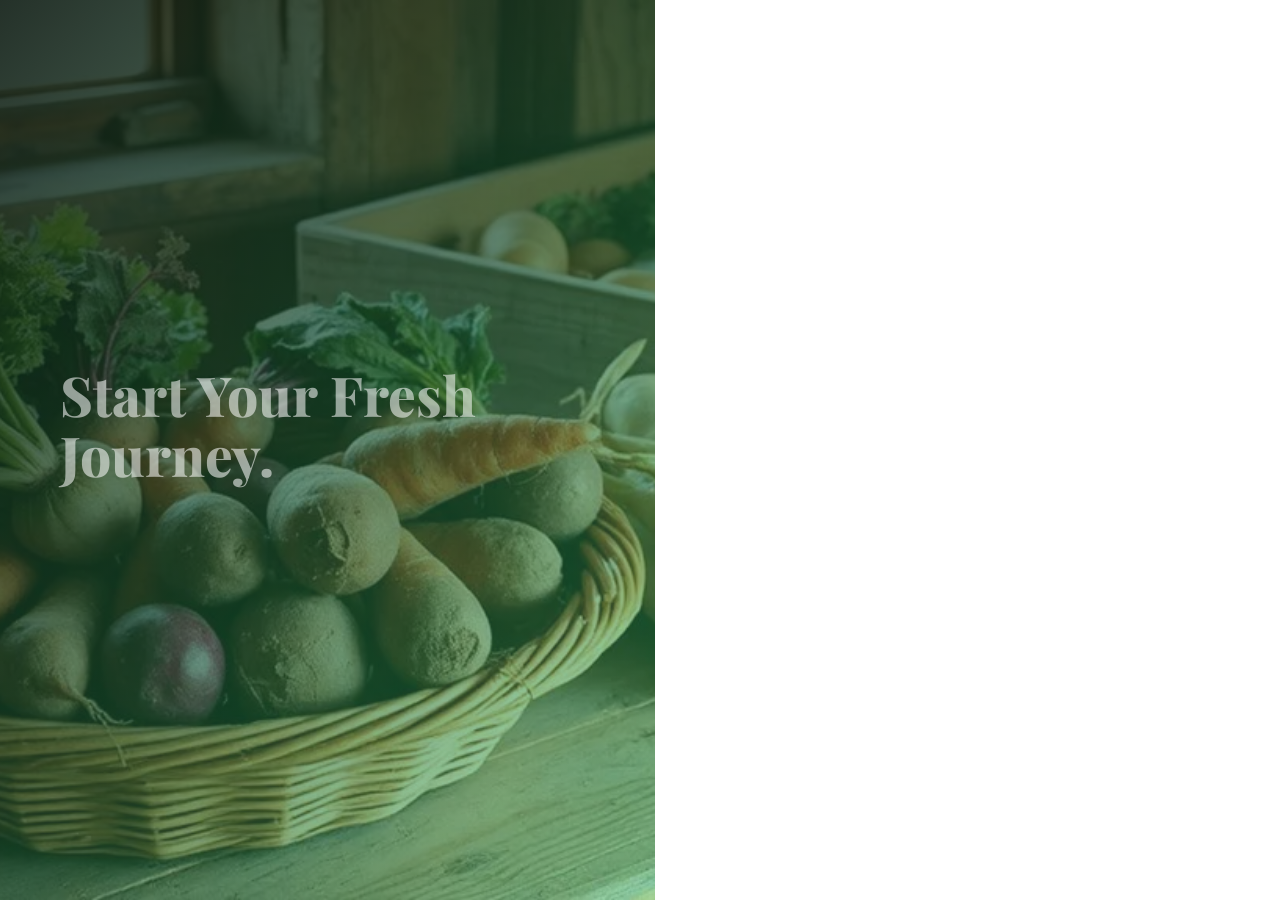
<file: signup.html>
<!DOCTYPE html>
<html lang="en">

<head>
    <meta charset="UTF-8">
    <meta name="viewport" content="width=device-width, initial-scale=1.0">
    <title>Sign Up | FreshMart Grocery</title>

    <link
        href="https://fonts.googleapis.com/css2?family=Playfair+Display:wght@500;600;700;800&family=Poppins:wght@300;400;500;600&display=swap"
        rel="stylesheet">
    <link rel="stylesheet" href="https://cdnjs.cloudflare.com/ajax/libs/font-awesome/6.4.0/css/all.min.css">
    <script src="https://cdnjs.cloudflare.com/ajax/libs/gsap/3.12.2/gsap.min.js"></script>

    <style>
        :root {
            --primary-color: #2ecc71;
            --primary-dark: #1e8449;
            --bg-dark: #0d1b12;
            --bg-card: #ffffff;
            --text-dark: #0d1b12;
            --text-gray: #64748b;
            --error-red: #e74c3c;
            --input-bg: #f8f9f9;
            --input-border: #e2e8f0;
            --font-title: 'Playfair Display', serif;
            --font-text: 'Poppins', sans-serif;
        }

        * {
            margin: 0;
            padding: 0;
            box-sizing: border-box;
        }

        body {
            font-family: var(--font-text);
            background-color: var(--bg-dark);
            min-height: 100vh;
            display: flex;
            overflow-x: hidden;
        }


        .preloader-overlay {
            position: fixed;
            inset: 0;
            background-color: var(--bg-dark);
            display: flex;
            flex-direction: column;
            justify-content: center;
            align-items: center;
            z-index: 9999;
            transition: opacity 0.6s ease, visibility 0.6s;
        }

        .preloader-icon {
            font-size: 3rem;
            color: var(--primary-color);
            margin-bottom: 20px;
            animation: pulse 1.5s infinite alternate;
        }

        .preloader-text {
            font-family: var(--font-title);
            font-size: 1.5rem;
            color: #fff;
            letter-spacing: 2px;
        }

        @keyframes pulse {
            0% {
                transform: scale(0.9);
                opacity: 0.7;
            }

            100% {
                transform: scale(1.1);
                opacity: 1;
            }
        }


        .gl-wrapper {
            display: flex;
            width: 100%;
            min-height: 100vh;
            position: relative;
        }


        .gl-back-btn {
            position: absolute;
            top: 40px;
            left: 40px;
            color: #ffffff;
            text-decoration: none;
            font-size: 14px;
            font-weight: 600;
            display: inline-flex;
            align-items: center;
            gap: 8px;
            background: rgba(255, 255, 255, 0.15);
            backdrop-filter: blur(12px);
            -webkit-backdrop-filter: blur(12px);
            border: 1px solid rgba(255, 255, 255, 0.3);
            padding: 10px 20px;
            border-radius: 30px;
            transition: all 0.3s ease;
            z-index: 100;
        }

        .gl-back-btn:hover {
            background: var(--primary-color);
            color: var(--bg-dark);
            border-color: var(--primary-color);
            transform: translateX(-5px);
        }


        .gl-left {
            flex: 1.2;
            position: relative;
            background: url('./asset/q24.webp') center/cover no-repeat;
        }

        .gl-left-overlay {
            position: absolute;
            inset: 0;
            background: linear-gradient(135deg, rgba(13, 27, 18, 0.9) 0%, rgba(46, 204, 113, 0.4) 100%);
            display: flex;
            flex-direction: column;
            justify-content: center;
            padding: 60px;
            color: #fff;
        }

        .gl-left-overlay h2 {
            font-size: 55px;
            font-weight: 800;
            line-height: 1.1;
            margin-bottom: 20px;
            font-family: var(--font-title);
        }

        .gl-left-overlay p {
            font-size: 18px;
            line-height: 1.6;
            max-width: 450px;
            opacity: 0.9;
        }


        .gl-right {
            flex: 1;
            background-color: var(--bg-card);
            position: relative;
            display: flex;
            justify-content: center;
            align-items: center;
            padding: 40px;
            overflow-y: auto;
        }


        .gl-form-box {
            width: 100%;
            max-width: 480px;
            opacity: 0;
            transform: translateY(30px);
            margin: auto 0;
            padding-top: 50px;
            padding-bottom: 50px;
        }

        .gl-header {
            text-align: center;
            margin-bottom: 35px;
        }

        .gl-logo {
            font-size: 32px;
            font-weight: 800;
            color: var(--text-dark);
            margin-bottom: 20px;
            font-family: var(--font-title);
            display: flex;
            align-items: center;
            justify-content: center;
            gap: 10px;
        }

        .gl-logo i {
            color: var(--primary-color);
        }

        .gl-header h3 {
            font-size: 26px;
            font-weight: 700;
            color: var(--text-dark);
            margin-bottom: 8px;
        }

        .gl-header p {
            color: var(--text-gray);
            font-size: 14px;
        }


        .input-group {
            margin-bottom: 22px;
            display: flex;
            flex-direction: column;
        }

        .input-grid {
            display: grid;
            grid-template-columns: 1fr 1fr;
            gap: 15px;
        }

        .input-wrapper {
            position: relative;
            width: 100%;
        }

        .input-wrapper i.left-icon {
            position: absolute;
            left: 20px;
            top: 50%;
            transform: translateY(-50%);
            color: #94a3b8;
            font-size: 15px;
            transition: color 0.3s;
        }


        .input-wrapper select,
        .input-wrapper input {
            width: 100%;

            padding: 15px 45px 15px 45px;
            border: 2px solid var(--input-border);
            border-radius: 15px;
            font-size: 14px;
            font-family: var(--font-text);
            color: var(--text-dark);
            background: var(--input-bg);
            outline: none;
            transition: all 0.3s ease;
        }

        .input-wrapper select {
            appearance: none;
            cursor: pointer;
            background-image: url("data:image/svg+xml;charset=UTF-8,%3Csvg xmlns='http://www.w3.org/2000/svg' viewBox='0 0 24 24' fill='none' stroke='%232ecc71' stroke-width='2' stroke-linecap='round' stroke-linejoin='round'%3E%3Cpolyline points='6 9 12 15 18 9'%3E%3C/polyline%3E%3C/svg%3E");
            background-repeat: no-repeat;
            background-position: right 15px center;
            background-size: 16px;
        }

        .input-wrapper input:focus,
        .input-wrapper select:focus {
            border-color: var(--primary-color);
            background: #ffffff;
            box-shadow: 0 10px 20px rgba(46, 204, 113, 0.1);
        }

        .input-wrapper input:focus~i.left-icon,
        .input-wrapper select:focus~i.left-icon {
            color: var(--primary-color);
        }

        input[type="password"]::-ms-reveal,
        input[type="password"]::-ms-clear {
            display: none !important;
        }

        .toggle-password {
            position: absolute;
            right: 15px;
            top: 50%;
            transform: translateY(-50%);
            color: #94a3b8;
            cursor: pointer;
            font-size: 15px;
            transition: color 0.3s;
        }

        .toggle-password:hover {
            color: var(--primary-color);
        }


        .error-message {
            color: var(--error-red);
            font-size: 12px;
            margin-top: 6px;
            margin-left: 5px;
            font-weight: 600;
            display: none;
        }

        .input-group.error .input-wrapper input,
        .input-group.error .input-wrapper select {
            border-color: var(--error-red);
            background: #fdf5f5;
            animation: shake 0.4s ease-in-out;
        }

        .input-group.error .error-message {
            display: block;
        }

        .input-group.error .input-wrapper i.left-icon {
            color: var(--error-red);
        }

        @keyframes shake {

            0%,
            100% {
                transform: translateX(0);
            }

            25%,
            75% {
                transform: translateX(-5px);
            }

            50% {
                transform: translateX(5px);
            }
        }


        .submit-btn {
            width: 100%;
            padding: 18px;
            background-color: var(--bg-dark);
            color: #fff;
            border: none;
            border-radius: 40px;
            font-family: var(--font-text);
            font-weight: 700;
            font-size: 16px;
            cursor: pointer;
            transition: all 0.4s ease;
            display: flex;
            justify-content: center;
            align-items: center;
            gap: 10px;
            margin-top: 15px;
        }

        .submit-btn:hover {
            background-color: var(--primary-color);
            box-shadow: 0 15px 30px rgba(46, 204, 113, 0.3);
            transform: translateY(-3px);
        }


        .divider {
            display: flex;
            align-items: center;
            text-align: center;
            margin: 30px 0 25px;
            color: #94a3b8;
            font-size: 12px;
            font-weight: 600;
            text-transform: uppercase;
        }

        .divider::before,
        .divider::after {
            content: '';
            flex: 1;
            border-bottom: 1px solid #e2e8f0;
        }

        .divider:not(:empty)::before {
            margin-right: 15px;
        }

        .divider:not(:empty)::after {
            margin-left: 15px;
        }

        .social-logins {
            display: flex;
            justify-content: center;
            gap: 15px;
        }

        .social-btn {
            width: 50px;
            height: 50px;
            border-radius: 50%;
            background: #ffffff;
            border: 1px solid #e2e8f0;
            display: flex;
            align-items: center;
            justify-content: center;
            color: var(--text-dark);
            font-size: 18px;
            text-decoration: none;
            transition: all 0.3s ease;
            box-shadow: 0 5px 15px rgba(0, 0, 0, 0.05);
        }

        .social-btn:hover {
            background-color: var(--primary-color);
            border-color: var(--primary-color);
            color: #fff;
            transform: translateY(-5px);
        }

        .login-link {
            text-align: center;
            margin-top: 35px;
            font-size: 14px;
            color: var(--text-gray);
            font-weight: 500;
        }

        .login-link a {
            color: var(--primary-color);
            font-weight: 700;
            text-decoration: none;
            margin-left: 5px;
        }

        .login-link a:hover {
            text-decoration: underline;
        }


        @media screen and (max-width: 991px) {
            .gl-left {
                display: none;
            }

            .gl-right {
                padding: 20px;
                align-items: flex-start;
            }

            .gl-back-btn {
                top: 20px;
                left: auto;
                right: 20px;
                font-size: 12px;
                padding: 8px 15px;
                background: #f1f5f9;
                color: var(--text-gray);
                border-color: transparent;
            }

            .gl-back-btn:hover {
                background: var(--bg-dark);
                color: #fff;
            }

            .gl-form-box {
                margin-top: 60px;
                padding-top: 0;
                padding-bottom: 30px;
            }

            .input-grid {
                grid-template-columns: 1fr;
                gap: 0;
            }
        }

        .logo {
            width: 140px;
        }
    </style>
</head>

<body>


    <div class="preloader-overlay" id="preloader">
        <i class="fa-solid fa-basket-shopping preloader-icon"></i>
        <div class="preloader-text">FreshMart</div>
    </div>


    <div class="gl-wrapper">


        <a href="index.html" class="gl-back-btn gs-reveal"><i class="fas fa-arrow-left"></i> Back to Home</a>


        <div class="gl-left">
            <div class="gl-left-overlay">
                <h2 class="gs-reveal">Start Your Fresh Journey.</h2>
                <p class="gs-reveal">Create an account to unlock exclusive deals, track orders, and shop premium
                    groceries.</p>
            </div>
        </div>


        <div class="gl-right">
            <div class="gl-form-box">
                <div class="gl-header">
                    <a href="index.html"><img src="./asset/s1.webp" alt="logo" class="logo"></a>
                    <h3>Create an Account</h3>
                    <p>Enter your details below to get started</p>
                </div>

                <form id="registerForm" novalidate>


                    <div class="input-group" id="nameGroup">
                        <div class="input-wrapper">
                            <i class="far fa-user left-icon"></i>
                            <input type="text" id="fullname" placeholder="Full Name (Letters only)" autocomplete="off">
                        </div>
                        <div class="error-message" id="nameError">Please enter a valid name (No numbers/special
                            characters).</div>
                    </div>


                    <div class="input-group" id="roleGroup">
                        <div class="input-wrapper">
                            <i class="fas fa-user-tag left-icon"></i>
                            <select id="role">
                                <option value="" disabled selected>Select Your Role</option>
                                <option value="shopper">Customer / Shopper</option>
                                <option value="admin">Store Manager / Admin</option>
                            </select>
                        </div>
                        <div class="error-message" id="roleError">Please select your account role.</div>
                    </div>


                    <div class="input-group" id="emailGroup">
                        <div class="input-wrapper">
                            <i class="far fa-envelope left-icon"></i>
                            <input type="email" id="email" placeholder="Email Address" autocomplete="off">
                        </div>
                        <div class="error-message" id="emailError">Please enter a valid email address.</div>
                    </div>


                    <div class="input-grid">

                        <div class="input-group" id="passwordGroup">
                            <div class="input-wrapper">
                                <i class="fas fa-lock left-icon"></i>
                                <input type="password" id="password" placeholder="Password (Min 6 chars)">
                                <i class="far fa-eye toggle-password" onclick="toggleVisibility('password', this)"></i>
                            </div>
                            <div class="error-message" id="passwordError">Password must be at least 6 characters.</div>
                        </div>


                        <div class="input-group" id="confirmPasswordGroup">
                            <div class="input-wrapper">
                                <i class="fas fa-lock left-icon"></i>
                                <input type="password" id="confirmPassword" placeholder="Confirm Password">
                                <i class="far fa-eye toggle-password"
                                    onclick="toggleVisibility('confirmPassword', this)"></i>
                            </div>
                            <div class="error-message" id="confirmPasswordError">Passwords do not match.</div>
                        </div>
                    </div>

                    <button type="submit" class="submit-btn">
                        <span>Sign Up</span> <i class="fas fa-arrow-right"></i>
                    </button>
                </form>

                <div class="divider">Or Sign Up With</div>


                <div class="social-logins">
                    <a href="404page.html" class="social-btn"><i class="fab fa-google"></i></a>
                    <a href="404page.html" class="social-btn"><i class="fab fa-apple"></i></a>
                    <a href="404page.html" class="social-btn"><i class="fab fa-facebook-f"></i></a>
                </div>

                <div class="login-link">
                    Already have an account? <a href="login.html">Login Here</a>
                </div>

            </div>
        </div>
    </div>


    <script>

        function toggleVisibility(inputId, icon) {
            const input = document.getElementById(inputId);
            const type = input.getAttribute("type") === "password" ? "text" : "password";
            input.setAttribute("type", type);
            icon.classList.toggle("fa-eye");
            icon.classList.toggle("fa-eye-slash");
        }

        document.addEventListener("DOMContentLoaded", () => {
            const preloader = document.getElementById('preloader');


            setTimeout(() => {
                preloader.style.opacity = '0';
                preloader.style.visibility = 'hidden';

                gsap.fromTo(".gl-left-overlay .gs-reveal",
                    { opacity: 0, y: 30 },
                    { opacity: 1, y: 0, duration: 1, stagger: 0.2, ease: "power3.out" }
                );

                gsap.fromTo(".gl-back-btn",
                    { opacity: 0, x: -30 },
                    { opacity: 1, x: 0, duration: 0.8, ease: "power2.out", delay: 0.2 }
                );

                gsap.to(".gl-form-box",
                    { opacity: 1, y: 0, duration: 1, ease: "power3.out", delay: 0.3 }
                );

                gsap.fromTo(".input-group, .submit-btn, .divider, .social-logins, .login-link",
                    { opacity: 0, y: 20 },
                    { opacity: 1, y: 0, duration: 0.5, stagger: 0.1, ease: "power2.out", delay: 0.5 }
                );
            }, 1000);


            const registerForm = document.getElementById("registerForm");
            const nameInput = document.getElementById("fullname");
            const roleInput = document.getElementById("role");
            const emailInput = document.getElementById("email");
            const passwordInput = document.getElementById("password");
            const confirmInput = document.getElementById("confirmPassword");

            const nameGroup = document.getElementById("nameGroup");
            const roleGroup = document.getElementById("roleGroup");
            const emailGroup = document.getElementById("emailGroup");
            const passwordGroup = document.getElementById("passwordGroup");
            const confirmGroup = document.getElementById("confirmPasswordGroup");


            nameInput.addEventListener("input", () => nameGroup.classList.remove("error"));
            roleInput.addEventListener("change", () => roleGroup.classList.remove("error"));
            emailInput.addEventListener("input", () => emailGroup.classList.remove("error"));
            passwordInput.addEventListener("input", () => passwordGroup.classList.remove("error"));
            confirmInput.addEventListener("input", () => confirmGroup.classList.remove("error"));


            registerForm.addEventListener("submit", (e) => {
                e.preventDefault();
                let isValid = true;


                const nameRegex = /^[A-Za-z\s'-]+$/;
                 if (nameInput.value.trim() === "" || !nameRegex.test(nameInput.value.trim())) {
                    nameGroup.classList.add("error");
                    isValid = false;
                }


                if (roleInput.value === "") {
                    roleGroup.classList.add("error");
                    isValid = false;
                }


                const emailRegex = /^[a-zA-Z0-9._%+-]+@[a-zA-Z0-9.-]+\.[a-zA-Z]{2,}$/;
                if (!emailRegex.test(emailInput.value.trim())) {
                    emailGroup.classList.add("error");
                    isValid = false;
                }


                if (passwordInput.value.trim().length < 6) {
                    passwordGroup.classList.add("error");
                    isValid = false;
                }


                if (confirmInput.value.trim() === "" || confirmInput.value !== passwordInput.value) {
                    confirmGroup.classList.add("error");
                    isValid = false;
                }

                if (isValid) {
                    const btn = document.querySelector(".submit-btn");


                    btn.innerHTML = '<i class="fa-solid fa-circle-check"></i> <span>Account Created! Redirecting...</span>';
                    btn.style.backgroundColor = "#2ecc71";
                    btn.style.color = "#0d1b12";
                    btn.style.pointerEvents = "none";


                    setTimeout(() => {
                        window.location.href = "login.html";
                    }, 1500);
                }
            });
        });
    </script>
</body>

</html>
</file>
<file: admin-dashboard.css>
:root {
  --primary: #2ecc71;
  --primary-dark: #1e8449;
  --sidebar-bg: #0d1b12;
  --content-bg: #f8f9f9;
  --card-bg: #ffffff;
  --text-dark: #0d1b12;
  --text-gray: #64748b;
  --border-color: #e2e8f0;
  --error-red: #e74c3c;
  --font-title: "Playfair Display", serif;
  --font-text: "Poppins", sans-serif;
}

* {
  margin: 0;
  padding: 0;
  box-sizing: border-box;
  font-family: var(--font-text);
}
html,
body {
  background-color: var(--content-bg);
  color: var(--text-dark);
  overflow-x: hidden;
  width: 100%;
}

.logo {
  width: 140px;
}

.sidebar-overlay {
  position: fixed;
  inset: 0;
  background: rgba(0, 0, 0, 0.6);
  z-index: 99;
  display: none;
  backdrop-filter: blur(5px);
}
.sidebar-overlay.show {
  display: block;
}
.sidebar {
  position: fixed;
  top: 0;
  left: 0;
  width: 280px;
  height: 100vh;
  background-color: var(--sidebar-bg);
  color: #ffffff;
  display: flex;
  flex-direction: column;
  z-index: 100;
  transition: transform 0.4s;
  box-shadow: 5px 0 25px rgba(0, 0, 0, 0.1);
}
.logo-container {
  padding: 30px 20px;
  text-align: center;
  border-bottom: 1px solid rgba(255, 255, 255, 0.1);
}
.logo-container h2 {
  font-family: var(--font-title);
  font-size: 28px;
  display: flex;
  align-items: center;
  justify-content: center;
  gap: 10px;
}
.logo-container h2 i {
  color: var(--primary);
}
.dashboard-badge {
  background: #eab308;
  color: #000;
  font-size: 12px;
  padding: 5px 10px;
  border-radius: 20px;
  display: inline-block;
  margin-top: 10px;
  font-weight: 800;
  text-transform: uppercase;
}

.nav-sections {
  padding: 25px 15px;
  flex-grow: 1;
  overflow-y: auto;
}
.nav-item {
  display: flex;
  align-items: center;
  gap: 15px;
  padding: 15px 20px;
  color: #cbd5e1;
  text-decoration: none;
  border-radius: 15px;
  margin-bottom: 8px;
  font-weight: 500;
  cursor: pointer;
  transition: 0.3s;
  font-size: 14px;
}
.nav-item i {
  font-size: 18px;
  width: 20px;
  text-align: center;
}
.nav-item:hover {
  background: rgba(255, 255, 255, 0.05);
  color: #ffffff;
  transform: translateX(5px);
}
.nav-item.active {
  background: var(--primary);
  color: var(--sidebar-bg);
  font-weight: 600;
  box-shadow: 0 10px 20px rgba(46, 204, 113, 0.2);
}

.profile-card {
  padding: 15px;
  margin: 15px;
  background: rgba(255, 255, 255, 0.05);
  border: 1px solid rgba(255, 255, 255, 0.1);
  border-radius: 20px;
  display: flex;
  align-items: center;
  gap: 15px;
}
.admin-avatar {
  background: #eab308;
  color: #000;
}
.profile-avatar {
  width: 45px;
  height: 45px;
  border-radius: 50%;
  display: flex;
  justify-content: center;
  align-items: center;
  font-size: 18px;
  font-weight: bold;
}
.profile-info h4 {
  font-size: 14px;
  margin-bottom: 2px;
  color: #fff;
}
.profile-info p {
  font-size: 12px;
  color: #94a3b8;
  word-break: break-all;
}

.main-content {
  margin-left: 280px;
  min-height: 100vh;
  display: flex;
  flex-direction: column;
  transition: margin 0.4s;
}
.topbar {
  background: var(--card-bg);
  height: 80px;
  padding: 0 40px;
  display: flex;
  justify-content: space-between;
  align-items: center;
  border-bottom: 1px solid var(--border-color);
  position: fixed;
  top: 0;
  right: 0;
  width: calc(100% - 280px);
  z-index: 90;
}
.topbar-left {
  display: flex;
  align-items: center;
  gap: 20px;
}
.menu-toggle {
  display: none;
  font-size: 24px;
  color: var(--text-dark);
  cursor: pointer;
}
.page-title {
  font-size: 22px;
  font-weight: 700;
  font-family: var(--font-title);
}

.topbar-right {
  display: flex;
  align-items: center;
  gap: 20px;
}
.admin-notification {
  position: relative;
  font-size: 20px;
  color: var(--text-gray);
  cursor: pointer;
}
.pulse-dot {
  position: absolute;
  top: -2px;
  right: -2px;
  width: 10px;
  height: 10px;
  background: var(--error-red);
  border-radius: 50%;
  border: 2px solid #fff;
  animation: pulseRed 2s infinite;
}
@keyframes pulseRed {
  0% {
    box-shadow: 0 0 0 0 rgba(231, 76, 60, 0.7);
  }
  70% {
    box-shadow: 0 0 0 10px rgba(231, 76, 60, 0);
  }
  100% {
    box-shadow: 0 0 0 0 rgba(231, 76, 60, 0);
  }
}

.header-btn {
  display: inline-flex;
  align-items: center;
  gap: 8px;
  padding: 10px 20px;
  border-radius: 30px;
  font-size: 14px;
  font-weight: 600;
  text-decoration: none;
  transition: 0.3s;
  cursor: pointer;
  border: 1px solid var(--border-color);
  background: var(--card-bg);
  color: var(--text-dark);
}

.logout-btn {
  background: var(--error-red) !important;
  color: #ffffff !important;
  border: none !important;
  box-shadow: 0 4px 10px rgba(231, 76, 60, 0.2);
}

.logout-btn:hover {
  background: #c0392b !important;
  color: #ffffff !important;
  transform: translateY(-2px);
  box-shadow: 0 8px 20px rgba(231, 76, 60, 0.4) !important;
}

.dashboard-body {
  padding: 40px;
  flex-grow: 1;
  max-width: 100%;
  box-sizing: border-box;
  margin-top: 80px;
}
.content-tab {
  display: none;
  animation: fadeIn 0.5s ease;
  width: 100%;
  box-sizing: border-box;
}
.content-tab.active-tab {
  display: block;
}
@keyframes fadeIn {
  from {
    opacity: 0;
    transform: translateY(10px);
  }
  to {
    opacity: 1;
    transform: translateY(0);
  }
}

.mb-30 {
  margin-bottom: 30px;
}
.mb-15 {
  margin-bottom: 15px;
}
.mt-15 {
  margin-top: 15px;
}
.mt-10 {
  margin-top: 10px;
}
.text-primary {
  color: var(--primary);
}
.sub-text {
  color: var(--text-gray);
  font-size: 14px;
  line-height: 1.5;
}

.premium-card {
  background: var(--card-bg);
  border-radius: 25px;
  padding: 30px;
  box-shadow: 0 15px 35px rgba(0, 0, 0, 0.03);
  border: 1px solid var(--border-color);
  margin-bottom: 30px;
  width: 100%;
  box-sizing: border-box;
  overflow: hidden;
  position: relative;
}
.card-title {
  font-size: 18px;
  font-weight: 700;
  margin-bottom: 25px;
  display: flex;
  align-items: center;
  gap: 10px;
}
.split-section {
  display: grid;
  grid-template-columns: 1fr 1fr;
  gap: 30px;
}

.solid-btn {
  border: none;
  font-weight: 600;
  cursor: pointer;
  transition: 0.3s;
  display: inline-flex;
  align-items: center;
  justify-content: center;
  gap: 8px;
  text-decoration: none;
  -webkit-appearance: none;
  appearance: none;
}
.solid-btn:hover {
  opacity: 0.9;
  transform: translateY(-2px);
  box-shadow: 0 5px 15px rgba(0, 0, 0, 0.1);
}
.custom-blue-btn {
  background: #ffffff;
  color: #1e3a8a;
  padding: 12px 25px;
  border-radius: 12px;
}
.custom-red-btn {
  border: 2px solid #e11d48;
  color: #e11d48;
  background: transparent;
  padding: 10px 20px;
  border-radius: 12px;
  font-weight: 600;
  cursor: pointer;
  transition: 0.3s;
}
.custom-red-btn:hover {
  background: #e11d48;
  color: #fff;
}
.outline-btn {
  background: transparent;
  border: 2px solid var(--border-color);
  padding: 8px 15px;
  border-radius: 15px;
  font-weight: 600;
  cursor: pointer;
  transition: 0.3s;
}
.outline-btn:hover {
  border-color: var(--primary);
  color: var(--primary-dark);
}
.action-btn {
  background: #f8f9f9;
  border: 1px solid var(--border-color);
  padding: 15px;
  border-radius: 15px;
  font-weight: 600;
  cursor: pointer;
  transition: 0.3s;
  display: flex;
  align-items: center;
  justify-content: center;
  gap: 10px;
  color: var(--text-dark);
  flex-grow: 1;
}
.action-btn:hover {
  background: var(--primary);
  color: #fff;
  border-color: var(--primary);
  transform: translateY(-3px);
  box-shadow: 0 10px 20px rgba(46, 204, 113, 0.2);
}
.action-btn:hover i {
  color: #fff;
}

.custom-input {
  padding: 15px 20px;
  border: 2px solid var(--border-color);
  border-radius: 15px;
  outline: none;
  transition: 0.3s;
  font-family: inherit;
  font-size: 14px;
}
.custom-input:focus {
  border-color: var(--primary);
  box-shadow: 0 0 0 3px rgba(46, 204, 113, 0.1);
}
.form-msg {
  display: none;
  margin-top: 15px;
  font-size: 14px;
  font-weight: 600;
  padding: 10px 15px;
  border-radius: 10px;
  animation: fadeIn 0.3s ease;
}
.error-msg {
  background: #fff1f2;
  color: var(--error-red);
  border-left: 4px solid var(--error-red);
}
.success-msg {
  background: #f0fdf4;
  color: var(--primary-dark);
  border-left: 4px solid var(--primary);
}

.badge {
  padding: 5px 12px;
  border-radius: 20px;
  font-size: 11px;
  font-weight: 700;
  text-transform: uppercase;
}
.badge.success {
  background: #e9f7ef;
  color: #1e8449;
}
.badge.warning {
  background: #fff7ed;
  color: #c2410c;
}
.badge.premium-badge {
  background: #0d1b12;
  color: #eab308;
  border: 1px solid #eab308;
}

.stats-grid {
  display: grid;
  grid-template-columns: repeat(auto-fit, minmax(220px, 1fr));
  gap: 25px;
  margin-bottom: 30px;
  width: 100%;
}
.stat-card {
  background: var(--card-bg);
  border-radius: 25px;
  padding: 25px;
  display: flex;
  align-items: center;
  gap: 20px;
  box-shadow: 0 10px 30px rgba(0, 0, 0, 0.03);
  border: 1px solid var(--border-color);
  transition: transform 0.3s;
}
.stat-card:hover {
  transform: translateY(-5px);
  border-color: var(--primary);
}
.stat-icon {
  min-width: 60px;
  height: 60px;
  border-radius: 20px;
  display: flex;
  justify-content: center;
  align-items: center;
  font-size: 24px;
}
.stat-icon.green {
  background: rgba(46, 204, 113, 0.15);
  color: var(--primary);
}
.stat-icon.blue {
  background: rgba(52, 152, 219, 0.15);
  color: #3498db;
}
.stat-icon.orange {
  background: rgba(230, 126, 34, 0.15);
  color: #e67e22;
}
.stat-details h3 {
  font-size: 13px;
  color: var(--text-gray);
  font-weight: 500;
  margin-bottom: 5px;
}
.stat-details h2 {
  font-size: 24px;
  font-weight: 800;
  color: var(--text-dark);
  margin-bottom: 5px;
}
.growth {
  font-size: 12px;
  font-weight: 600;
}
.growth.positive {
  color: #1e8449;
}
.growth.negative {
  color: #e74c3c;
}

.chart-wrapper {
  width: 100%;
  overflow-x: auto;
  padding-bottom: 10px;
  display: flex;
  justify-content: center;
}
.chart-container {
  width: 100%;
  max-width: 300px;
  height: 300px;
  position: relative;
}

.table-responsive {
  width: 100%;
  overflow-x: auto;
}
.premium-table {
  width: 100%;
  border-collapse: collapse;
  min-width: 750px;
}
.premium-table th {
  text-align: left;
  padding: 15px;
  background: #f8f9f9;
  color: var(--text-gray);
  font-size: 13px;
  text-transform: uppercase;
  font-weight: 600;
  letter-spacing: 1px;
  border-bottom: 2px solid var(--border-color);
}
.premium-table td {
  padding: 15px;
  border-bottom: 1px solid var(--border-color);
  font-size: 14px;
  font-weight: 500;
}
.premium-table tbody tr:hover {
  background-color: #f1f5f9;
  transition: 0.3s;
}

.quick-action-grid {
  display: grid;
  grid-template-columns: repeat(auto-fit, minmax(150px, 1fr));
  gap: 15px;
}

.timeline-list,
.progress-list {
  display: flex;
  flex-direction: column;
  gap: 20px;
}
.timeline-item {
  display: flex;
  gap: 20px;
  align-items: flex-start;
  padding: 15px;
  background: #f8f9f9;
  border-radius: 15px;
  transition: 0.3s;
  border-left: 4px solid transparent;
}
.timeline-item:hover {
  background: #fff;
  transform: translateX(10px);
  box-shadow: 0 10px 20px rgba(0, 0, 0, 0.05);
  border-left-color: var(--primary);
}
.time-icon {
  width: 40px;
  height: 40px;
  border-radius: 50%;
  display: flex;
  justify-content: center;
  align-items: center;
  font-size: 16px;
  color: #fff;
  flex-shrink: 0;
}
.time-icon.success {
  background: var(--primary);
}
.time-icon.warning {
  background: #f39c12;
}
.time-content h4 {
  font-size: 15px;
  font-weight: 700;
  margin-bottom: 5px;
}
.time-content p {
  font-size: 13px;
  color: var(--text-gray);
  margin-bottom: 5px;
}
.time-content span {
  font-size: 11px;
  font-weight: 700;
  color: #94a3b8;
}

.progress-item {
  width: 100%;
}
.prog-head {
  display: flex;
  justify-content: space-between;
  font-size: 14px;
  font-weight: 700;
  margin-bottom: 8px;
}
.progress-bar-container {
  width: 100%;
  height: 8px;
  background: #e2e8f0;
  border-radius: 10px;
  overflow: hidden;
}
.progress-bar {
  height: 100%;
  border-radius: 10px;
}

.wallet-marquee {
  background: rgba(46, 204, 113, 0.1);
  padding: 15px;
  border-radius: 15px;
  overflow: hidden;
  border: 1px dashed var(--primary);
}
.marquee-track {
  display: flex;
  white-space: nowrap;
  animation: scrollMarquee 25s linear infinite;
  gap: 40px;
}
.marquee-track span {
  font-weight: 700;
  color: var(--primary-dark);
  font-size: 14px;
}
@keyframes scrollMarquee {
  0% {
    transform: translateX(0);
  }
  100% {
    transform: translateX(-50%);
  }
}

.wallet-balance-card {
  padding: 30px;
  border-radius: 25px;
  color: #fff;
  display: flex;
  flex-direction: column;
  justify-content: center;
  position: relative;
  overflow: hidden;
}
.points-card {
  border: 1px solid var(--border-color);
  padding: 30px;
  border-radius: 25px;
  display: flex;
  align-items: center;
  gap: 20px;
  transition: 0.3s;
}
.points-card .icon-box {
  width: 60px;
  height: 60px;
  border-radius: 50%;
  display: flex;
  justify-content: center;
  align-items: center;
  font-size: 24px;
  color: #fff;
}

.supplier-grid {
  display: grid;
  grid-template-columns: repeat(auto-fit, minmax(300px, 1fr));
  gap: 20px;
}
.supplier-card {
  background: #fff;
  border: 1px solid var(--border-color);
  padding: 25px;
  border-radius: 20px;
  transition: 0.3s;
  box-shadow: 0 5px 15px rgba(0, 0, 0, 0.02);
}
.supplier-card:hover {
  border-color: var(--primary);
  transform: translateY(-5px);
  box-shadow: 0 10px 25px rgba(0, 0, 0, 0.08);
}
.sup-head {
  display: flex;
  justify-content: space-between;
  align-items: center;
  margin-bottom: 15px;
}
.sup-head h4 {
  font-size: 18px;
  font-weight: 700;
}
.supplier-card p {
  font-size: 14px;
  color: var(--text-gray);
  margin-bottom: 8px;
}
.sup-actions {
  display: flex;
  gap: 10px;
  margin-top: 20px;
}

.tracking-progress {
  display: flex;
  align-items: center;
  justify-content: space-between;
  margin: 20px 0;
  overflow-x: auto;
  padding-bottom: 10px;
}
.track-step {
  display: flex;
  flex-direction: column;
  align-items: center;
  gap: 10px;
  color: #cbd5e1;
}
.track-step.active {
  color: var(--primary);
}
.track-step i {
  font-size: 24px;
}
.track-step p {
  font-size: 12px;
  font-weight: 700;
}
.track-line {
  flex-grow: 1;
  height: 4px;
  background: #cbd5e1;
  margin: 0 15px;
  border-radius: 2px;
}
.track-line.active {
  background: var(--primary);
}

.refund-grid {
  display: flex;
  flex-direction: column;
  gap: 15px;
}
.refund-card {
  display: flex;
  align-items: center;
  justify-content: space-between;
  background: #f8f9f9;
  padding: 20px;
  border-radius: 20px;
  transition: 0.3s;
  border-left: 5px solid transparent;
  flex-wrap: wrap;
  gap: 15px;
}
.refund-card:hover {
  transform: translateX(10px);
  background: #ffffff;
  box-shadow: 0 15px 30px rgba(0, 0, 0, 0.05);
}
.ref-icon {
  width: 50px;
  height: 50px;
  border-radius: 15px;
  display: flex;
  justify-content: center;
  align-items: center;
  font-size: 20px;
}
.ref-details {
  flex-grow: 1;
  padding: 0 15px;
}
.ref-details h4 {
  font-size: 15px;
  font-weight: 700;
  margin-bottom: 5px;
}

.profile-banner {
  display: flex;
  align-items: center;
  gap: 25px;
  flex-wrap: wrap;
}
.pb-avatar {
  width: 80px;
  height: 80px;
  border-radius: 50%;
  display: flex;
  justify-content: center;
  align-items: center;
  font-size: 32px;
  font-weight: bold;
}

@media (max-width: 991px) {
  .sidebar {
    transform: translateX(-100%);
  }
  .sidebar.mobile-open {
    transform: translateX(0);
  }
  .main-content {
    margin-left: 0;
    width: 100vw;
  }

  .topbar {
    padding: 0 20px;
    height: 70px;
    width: 100%;
  }
  .menu-toggle {
    display: block;
  }
  .page-title {
    font-size: 18px;
  }
  .header-btn span {
    display: none;
  }
  .header-btn {
    padding: 10px;
    border-radius: 50%;
  }
  .header-btn i {
    margin: 0;
    font-size: 16px;
  }

  .dashboard-body {
    padding: 15px;
    margin-top: 70px;
  }
  .premium-card {
    padding: 20px;
    border-radius: 20px;
  }

  .stats-grid,
  .split-section,
  .supplier-grid {
    grid-template-columns: 1fr;
    gap: 15px;
  }
  .refund-card {
    flex-direction: column;
    align-items: flex-start;
  }
  .chart-container {
    max-width: 100%;
    height: 280px;
  }
}

@media (max-width: 480px) {
  .profile-banner {
    flex-direction: column;
    text-align: center;
  }
  .profile-banner .action-btn {
    margin-left: 0 !important;
    width: 100%;
  }
  .timeline-item {
    flex-direction: column;
  }
}

.expense-list {
  display: flex;
  flex-direction: column;
  gap: 15px;
}
.expense-item {
  display: flex;
  justify-content: space-between;
  align-items: center;
  padding: 18px 25px;
  background: #f8f9f9;
  border-radius: 15px;
  border-left: 4px solid var(--primary);
  transition: 0.3s;
}
.expense-item:hover {
  transform: translateX(8px);
  background: #ffffff;
  box-shadow: 0 10px 25px rgba(0, 0, 0, 0.05);
}
.exp-info {
  display: flex;
  align-items: center;
  gap: 15px;
  font-size: 15px;
  font-weight: 600;
  color: var(--text-dark);
}
.exp-info i {
  font-size: 20px;
  width: 25px;
  text-align: center;
}
.expense-item strong {
  font-size: 18px;
  font-weight: 800;
  color: var(--text-dark);
}

.vendor-invoice-grid {
  display: grid;
  grid-template-columns: repeat(auto-fit, minmax(300px, 1fr));
  gap: 20px;
}
.vendor-invoice-card {
  display: flex;
  justify-content: space-between;
  align-items: center;
  background: #ffffff;
  padding: 25px;
  border-radius: 20px;
  border: 1px solid var(--border-color);
  box-shadow: 0 5px 15px rgba(0, 0, 0, 0.02);
  transition: 0.3s;
  flex-wrap: wrap;
  gap: 15px;
}
.vendor-invoice-card:hover {
  transform: translateY(-5px);
  border-color: var(--primary);
  box-shadow: 0 15px 30px rgba(46, 204, 113, 0.1);
}
.v-inv-details h4 {
  font-size: 16px;
  font-weight: 700;
  margin-bottom: 5px;
  color: var(--text-dark);
}
.v-inv-details p {
  font-size: 13px;
  color: var(--text-gray);
}
.v-inv-action {
  text-align: right;
}
.v-inv-action h3 {
  font-size: 22px;
  font-weight: 800;
  margin-bottom: 10px;
  color: var(--text-dark);
}

.hours-list {
  display: flex;
  flex-direction: column;
  gap: 15px;
}
.hour-item {
  display: flex;
  justify-content: space-between;
  align-items: center;
  background: #f8f9f9;
  padding: 15px 25px;
  border-radius: 15px;
  border: 1px solid transparent;
  transition: 0.3s;
}
.hour-item:hover {
  border-color: var(--border-color);
  background: #ffffff;
  box-shadow: 0 5px 15px rgba(0, 0, 0, 0.03);
}
.hour-item span {
  font-size: 14px;
  font-weight: 600;
  color: var(--text-gray);
  width: 150px;
}
.hour-item strong {
  font-size: 15px;
  font-weight: 700;
  color: var(--text-dark);
  flex-grow: 1;
}

.api-grid {
  display: grid;
  grid-template-columns: repeat(auto-fit, minmax(200px, 1fr));
  gap: 20px;
}
.api-card {
  background: #ffffff;
  border: 1px solid var(--border-color);
  padding: 30px 20px;
  border-radius: 20px;
  text-align: center;
  transition: 0.3s;
  box-shadow: 0 5px 15px rgba(0, 0, 0, 0.02);
}
.api-card:hover {
  transform: translateY(-8px);
  border-color: var(--primary);
  box-shadow: 0 15px 30px rgba(46, 204, 113, 0.15);
}
.api-card i {
  font-size: 38px;
  margin-bottom: 15px;
  transition: 0.3s;
}
.api-card:hover i {
  transform: scale(1.1);
}
.api-card h4 {
  font-size: 16px;
  font-weight: 700;
  margin-bottom: 5px;
  color: var(--text-dark);
}
.api-card p {
  font-size: 13px;
  font-weight: 600;
  color: var(--primary);
  margin-bottom: 20px;
}

@media (max-width: 991px) {
  .expense-item {
    flex-direction: column;
    align-items: flex-start;
    gap: 10px;
  }
  .vendor-invoice-card {
    flex-direction: column;
    align-items: flex-start;
    text-align: left;
  }
  .v-inv-action {
    text-align: left;
    width: 100%;
    display: flex;
    justify-content: space-between;
    align-items: center;
  }
  .hour-item {
    flex-direction: column;
    align-items: flex-start;
    gap: 12px;
  }
  .hour-item span {
    width: auto;
  }
}

.profile-avatar {
  width: 45px;
  height: 45px;
  border-radius: 50%;
  overflow: hidden;
  flex-shrink: 0;
  border: 2px solid #eab308;
}

.profile-avatar img {
  width: 100%;
  height: 100%;
  object-fit: cover;
  display: block;
}

.pb-avatar {
  width: 80px;
  height: 80px;
  border-radius: 50%;
  display: flex;
  justify-content: center;
  align-items: center;
  overflow: hidden;
  border: 3px solid #eab308;
  flex-shrink: 0;
}

.pb-avatar img {
  width: 100%;
  height: 100%;
  object-fit: cover;
  display: block;
}
</file>
<file: customer-dashboard.css>
:root {
  --primary: #2ecc71;
  --primary-dark: #1e8449;
  --sidebar-bg: #0d1b12;
  --content-bg: #f8f9f9;
  --card-bg: #ffffff;
  --text-dark: #0d1b12;
  --text-gray: #64748b;
  --border-color: #e2e8f0;
  --error-red: #e74c3c;
  --font-title: "Playfair Display", serif;
  --font-text: "Poppins", sans-serif;
}

* {
  margin: 0;
  padding: 0;
  box-sizing: border-box;
  font-family: var(--font-text);
}
html,
body {
  background-color: var(--content-bg);
  color: var(--text-dark);
  overflow-x: hidden;
  width: 100%;
}

.sidebar-overlay {
  position: fixed;
  inset: 0;
  background: rgba(0, 0, 0, 0.6);
  z-index: 99;
  display: none;
  backdrop-filter: blur(5px);
}
.sidebar-overlay.show {
  display: block;
}

.sidebar {
  position: fixed;
  top: 0;
  left: 0;
  width: 280px;
  height: 100vh;
  background-color: var(--sidebar-bg);
  color: #ffffff;
  display: flex;
  flex-direction: column;
  z-index: 100;
  transition: transform 0.4s;
  box-shadow: 5px 0 25px rgba(0, 0, 0, 0.1);
}
.logo-container {
  padding: 30px 20px;
  text-align: center;
  border-bottom: 1px solid rgba(255, 255, 255, 0.1);
}
.logo-container h2 {
  font-family: var(--font-title);
  font-size: 28px;
  display: flex;
  align-items: center;
  justify-content: center;
  gap: 10px;
}
.logo-container h2 i {
  color: var(--primary);
}
.dashboard-badge {
  background: rgba(46, 204, 113, 0.15);
  color: var(--primary);
  font-size: 12px;
  padding: 5px 10px;
  border-radius: 20px;
  display: inline-block;
  margin-top: 10px;
  font-weight: 600;
  text-transform: uppercase;
}

.nav-sections {
  padding: 25px 15px;
  flex-grow: 1;
  overflow-y: auto;
}
.nav-item {
  display: flex;
  align-items: center;
  gap: 15px;
  padding: 15px 20px;
  color: #cbd5e1;
  text-decoration: none;
  border-radius: 15px;
  margin-bottom: 8px;
  font-weight: 500;
  cursor: pointer;
  transition: all 0.3s ease;
  font-size: 14px;
}
.nav-item i {
  font-size: 18px;
  width: 20px;
  text-align: center;
}
.nav-item:hover {
  background: rgba(255, 255, 255, 0.05);
  color: #ffffff;
  transform: translateX(5px);
}
.nav-item.active {
  background: var(--primary);
  color: var(--sidebar-bg);
  font-weight: 600;
  box-shadow: 0 10px 20px rgba(46, 204, 113, 0.2);
}

.profile-card {
  padding: 15px;
  margin: 15px;
  background: rgba(255, 255, 255, 0.05);
  border: 1px solid rgba(255, 255, 255, 0.1);
  border-radius: 20px;
  display: flex;
  align-items: center;
  gap: 15px;
}
.profile-avatar {
  width: 45px;
  height: 45px;
  background: var(--primary);
  border-radius: 50%;
  display: flex;
  justify-content: center;
  align-items: center;
  color: var(--sidebar-bg);
  font-size: 18px;
  font-weight: bold;
}
.profile-info h4 {
  font-size: 14px;
  margin-bottom: 2px;
  color: #fff;
}
.profile-info p {
  font-size: 12px;
  color: #94a3b8;
  word-break: break-all;
}

.main-content {
  margin-left: 280px;
  min-height: 100vh;
  display: flex;
  flex-direction: column;
  transition: margin 0.4s;
  overflow: hidden;
}

.topbar {
  background: var(--card-bg);
  height: 80px;
  padding: 0 40px;
  display: flex;
  justify-content: space-between;
  align-items: center;
  border-bottom: 1px solid var(--border-color);
  position: fixed;
  top: 0;
  right: 0;
  width: calc(100% - 280px);
  z-index: 90;
}

.topbar-left {
  display: flex;
  align-items: center;
  gap: 20px;
}
.menu-toggle {
  display: none;
  font-size: 24px;
  color: var(--text-dark);
  cursor: pointer;
}
.page-title {
  font-size: 22px;
  font-weight: 700;
  font-family: var(--font-title);
}

.topbar-right {
  display: flex;
  align-items: center;
  gap: 15px;
}
.header-btn {
  display: inline-flex;
  align-items: center;
  gap: 8px;
  padding: 10px 20px;
  border-radius: 30px;
  font-size: 14px;
  font-weight: 600;
  text-decoration: none;
  transition: all 0.3s;
  cursor: pointer;
  border: 1px solid var(--border-color);
  background: var(--card-bg);
  color: var(--text-dark);
}
.header-btn:hover {
  background: #f1f5f9;
  transform: translateY(-2px);
}

.logout-btn {
  background: #fff1f2;
  color: var(--error-red);
  border-color: #ffe4e6;
}
.logout-btn:hover {
  background: var(--error-red) !important;
  color: #ffffff !important;
  border-color: var(--error-red) !important;
  box-shadow: 0 5px 15px rgba(231, 76, 60, 0.3);
}

.dashboard-body {
  padding: 40px;
  flex-grow: 1;
  max-width: 100%;
  box-sizing: border-box;
  overflow-x: hidden;
  margin-top: 80px;
}

.content-tab {
  display: none;
  animation: fadeIn 0.5s ease;
  width: 100%;
  box-sizing: border-box;
}
.content-tab.active-tab {
  display: block;
}
@keyframes fadeIn {
  from {
    opacity: 0;
    transform: translateY(10px);
  }
  to {
    opacity: 1;
    transform: translateY(0);
  }
}

.mb-30 {
  margin-bottom: 30px;
}
.text-primary {
  color: var(--primary);
}
.premium-card {
  background: var(--card-bg);
  border-radius: 25px;
  padding: 30px;
  box-shadow: 0 15px 35px rgba(0, 0, 0, 0.03);
  border: 1px solid var(--border-color);
  margin-bottom: 30px;
  width: 100%;
  box-sizing: border-box;
  overflow: hidden;
  position: relative;
}
.premium-card.bg-highlight {
  background: linear-gradient(135deg, #f0fdf4 0%, #ffffff 100%);
  border-color: #bbf7d0;
}
.card-title {
  font-size: 18px;
  font-weight: 700;
  margin-bottom: 25px;
  display: flex;
  align-items: center;
  gap: 10px;
}

.badge {
  padding: 5px 12px;
  border-radius: 20px;
  font-size: 11px;
  font-weight: 700;
  text-transform: uppercase;
}
.badge.success {
  background: #e9f7ef;
  color: #1e8449;
}
.badge.warning {
  background: #fff7ed;
  color: #c2410c;
}
.badge.premium-badge {
  background: #0d1b12;
  color: #2ecc71;
  border: 1px solid #2ecc71;
}

.stats-grid {
  display: grid;
  grid-template-columns: repeat(auto-fit, minmax(220px, 1fr));
  gap: 25px;
  margin-bottom: 30px;
  width: 100%;
}
.stat-card {
  background: var(--card-bg);
  border-radius: 25px;
  padding: 25px;
  display: flex;
  align-items: center;
  gap: 20px;
  box-shadow: 0 10px 30px rgba(0, 0, 0, 0.03);
  border: 1px solid var(--border-color);
  transition: transform 0.3s;
}
.stat-card:hover {
  transform: translateY(-5px);
  border-color: var(--primary);
}
.stat-icon {
  min-width: 60px;
  height: 60px;
  border-radius: 20px;
  display: flex;
  justify-content: center;
  align-items: center;
  font-size: 24px;
}
.stat-icon.green {
  background: rgba(46, 204, 113, 0.15);
  color: var(--primary);
}
.stat-icon.blue {
  background: rgba(52, 152, 219, 0.15);
  color: #3498db;
}
.stat-icon.orange {
  background: rgba(230, 126, 34, 0.15);
  color: #e67e22;
}
.stat-details h3 {
  font-size: 13px;
  color: var(--text-gray);
  font-weight: 500;
  margin-bottom: 5px;
}
.stat-details h2 {
  font-size: 24px;
  font-weight: 800;
  color: var(--text-dark);
}

.chart-wrapper {
  width: 100%;
  overflow-x: auto;
  padding-bottom: 10px;
}
.chart-container {
  min-width: 500px;
  height: 350px;
  position: relative;
}

.table-responsive {
  width: 100%;
  overflow-x: auto;
}
.premium-table {
  width: 100%;
  border-collapse: collapse;
  min-width: 650px;
}
.premium-table th {
  text-align: left;
  padding: 15px;
  background: #f8f9f9;
  color: var(--text-gray);
  font-size: 13px;
  text-transform: uppercase;
  font-weight: 600;
  letter-spacing: 1px;
  border-bottom: 2px solid var(--border-color);
}
.premium-table td {
  padding: 15px;
  border-bottom: 1px solid var(--border-color);
  font-size: 14px;
  font-weight: 500;
}
.premium-table tbody tr:hover {
  background-color: #f1f5f9;
  transition: 0.3s;
}

.timeline-list {
  display: flex;
  flex-direction: column;
  gap: 20px;
}
.timeline-item {
  display: flex;
  gap: 20px;
  align-items: flex-start;
  padding: 15px;
  background: #f8f9f9;
  border-radius: 15px;
  transition: 0.3s;
  border-left: 4px solid transparent;
}
.timeline-item:hover {
  background: #fff;
  transform: translateX(10px);
  box-shadow: 0 10px 20px rgba(0, 0, 0, 0.05);
  border-left-color: var(--primary);
}
.time-icon {
  width: 40px;
  height: 40px;
  border-radius: 50%;
  display: flex;
  justify-content: center;
  align-items: center;
  font-size: 16px;
  color: #fff;
  flex-shrink: 0;
}
.time-icon.success {
  background: var(--primary);
}
.time-icon.warning {
  background: #f39c12;
}
.time-content h4 {
  font-size: 15px;
  font-weight: 700;
  margin-bottom: 5px;
}
.time-content p {
  font-size: 13px;
  color: var(--text-gray);
  margin-bottom: 5px;
}
.time-content span {
  font-size: 11px;
  font-weight: 700;
  color: #94a3b8;
}

.quick-action-grid {
  display: grid;
  grid-template-columns: repeat(auto-fit, minmax(180px, 1fr));
  gap: 15px;
}
.action-btn {
  background: #f8f9f9;
  border: 1px solid var(--border-color);
  padding: 15px;
  border-radius: 15px;
  font-weight: 600;
  cursor: pointer;
  transition: 0.3s;
  display: flex;
  align-items: center;
  justify-content: center;
  gap: 10px;
  color: var(--text-dark);
}
.action-btn:hover {
  background: var(--primary);
  color: #fff;
  border-color: var(--primary);
  transform: translateY(-3px);
  box-shadow: 0 10px 20px rgba(46, 204, 113, 0.2);
}

.tracking-progress {
  display: flex;
  align-items: center;
  justify-content: space-between;
  margin: 20px 0;
  overflow-x: auto;
  padding-bottom: 10px;
}
.track-step {
  display: flex;
  flex-direction: column;
  align-items: center;
  gap: 10px;
  color: #cbd5e1;
}
.track-step.active {
  color: var(--primary);
}
.track-step i {
  font-size: 24px;
}
.track-step p {
  font-size: 12px;
  font-weight: 700;
}
.track-line {
  flex-grow: 1;
  height: 4px;
  background: #cbd5e1;
  margin: 0 15px;
  border-radius: 2px;
}
.track-line.active {
  background: var(--primary);
}
.delivery-est {
  font-size: 15px;
  color: var(--text-dark);
}

.refund-grid {
  display: flex;
  flex-direction: column;
  gap: 15px;
}
.refund-card {
  display: flex;
  align-items: center;
  justify-content: space-between;
  background: #f8f9f9;
  padding: 20px;
  border-radius: 20px;
  transition: 0.3s;
  border-left: 5px solid transparent;
  flex-wrap: wrap;
  gap: 15px;
}
.refund-card:hover {
  transform: translateX(10px);
  background: #ffffff;
  box-shadow: 0 15px 30px rgba(0, 0, 0, 0.05);
  border-left-color: var(--primary);
}
.ref-icon {
  width: 50px;
  height: 50px;
  background: rgba(46, 204, 113, 0.1);
  color: var(--primary);
  border-radius: 15px;
  display: flex;
  justify-content: center;
  align-items: center;
  font-size: 20px;
}
.ref-details {
  flex-grow: 1;
  padding: 0 15px;
}
.ref-details h4 {
  font-size: 15px;
  font-weight: 700;
  margin-bottom: 5px;
}
.ref-details p {
  font-size: 12px;
  color: var(--text-gray);
}
.ref-status {
  padding: 8px 15px;
  border-radius: 20px;
  font-size: 13px;
  font-weight: 700;
  display: flex;
  align-items: center;
  gap: 8px;
}
.ref-status.success {
  background: #e9f7ef;
  color: #1e8449;
}
.ref-status.pending {
  background: #fff7ed;
  color: #c2410c;
}

.invoice-list {
  display: flex;
  flex-direction: column;
  gap: 15px;
}
.invoice-item {
  display: flex;
  justify-content: space-between;
  align-items: center;
  background: #f8f9f9;
  padding: 15px 20px;
  border-radius: 15px;
  font-weight: 600;
  font-size: 14px;
  transition: 0.3s;
}
.invoice-item:hover {
  background: #fff;
  box-shadow: 0 5px 15px rgba(0, 0, 0, 0.05);
  transform: translateY(-2px);
}
.icon-btn {
  background: var(--primary);
  color: #fff;
  border: none;
  width: 35px;
  height: 35px;
  border-radius: 10px;
  cursor: pointer;
  transition: 0.3s;
}
.icon-btn:hover {
  background: var(--sidebar-bg);
}

.filter-row {
  display: flex;
  gap: 15px;
  overflow-x: auto;
  padding-bottom: 5px;
}
.filter-btn {
  padding: 10px 20px;
  border-radius: 20px;
  border: 1px solid var(--border-color);
  background: var(--card-bg);
  font-weight: 600;
  cursor: pointer;
  transition: 0.3s;
  white-space: nowrap;
}
.filter-btn.active,
.filter-btn:hover {
  background: var(--primary);
  color: #fff;
  border-color: var(--primary);
}

.image-grid {
  display: grid;
  grid-template-columns: repeat(auto-fill, minmax(200px, 1fr));
  gap: 20px;
}
.product-card {
  background: var(--card-bg);
  border-radius: 20px;
  border: 1px solid var(--border-color);
  overflow: hidden;
  transition: 0.3s;
}
.product-card:hover {
  transform: translateY(-5px);
  box-shadow: 0 15px 30px rgba(0, 0, 0, 0.08);
  border-color: var(--primary);
}
.product-img {
  width: 100%;
  height: 160px;
  object-fit: cover;
}
.product-info {
  padding: 15px;
  text-align: center;
}
.product-info h4 {
  font-size: 15px;
  font-weight: 700;
  margin-bottom: 5px;
}
.product-info p {
  color: var(--primary);
  font-weight: 800;
  font-size: 16px;
  margin-bottom: 15px;
}
.add-cart-btn {
  width: 100%;
  padding: 10px;
  border: none;
  background: #f1f5f9;
  border-radius: 10px;
  font-weight: 600;
  cursor: pointer;
  transition: 0.3s;
}
.add-cart-btn:hover {
  background: var(--primary);
  color: #fff;
}

.combo-wrapper {
  background: #f8f9f9;
  padding: 25px;
  border-radius: 20px;
  border: 1px dashed var(--primary);
  overflow-x: auto;
}
.combo-items-row {
  display: flex;
  align-items: center;
  gap: 20px;
  min-width: 600px;
}
.combo-item {
  display: flex;
  align-items: center;
  gap: 15px;
  background: #fff;
  padding: 15px;
  border-radius: 15px;
  box-shadow: 0 5px 15px rgba(0, 0, 0, 0.05);
  flex-grow: 1;
}
.combo-item img {
  width: 60px;
  height: 60px;
  border-radius: 10px;
  object-fit: cover;
}
.combo-item h4 {
  font-size: 15px;
  font-weight: 700;
  margin-bottom: 5px;
}
.combo-item p {
  font-size: 14px;
  color: var(--primary);
  font-weight: 700;
}
.combo-plus {
  width: 35px;
  height: 35px;
  background: rgba(46, 204, 113, 0.2);
  color: var(--primary-dark);
  display: flex;
  justify-content: center;
  align-items: center;
  border-radius: 50%;
  font-size: 16px;
  flex-shrink: 0;
}
.combo-total {
  background: #fff;
  padding: 15px;
  border-radius: 15px;
  text-align: center;
  box-shadow: 0 5px 15px rgba(0, 0, 0, 0.05);
  flex-shrink: 0;
}
.combo-total h4 {
  margin-bottom: 10px;
  font-size: 15px;
}

.alert-box {
  display: flex;
  align-items: center;
  gap: 15px;
  background: #fff7ed;
  padding: 20px;
  border-radius: 15px;
  border-left: 4px solid #f97316;
  transition: 0.3s;
}
.alert-box:hover {
  transform: translateX(10px);
}
.alert-box i {
  font-size: 24px;
  color: #ea580c;
}
.alert-box p {
  font-size: 14px;
}
.alert-box a {
  color: var(--primary);
  font-weight: 700;
  margin-left: 10px;
}

.flip-grid {
  display: grid;
  grid-template-columns: repeat(auto-fit, minmax(250px, 1fr));
  gap: 25px;
}
.flip-card {
  height: 220px;
  perspective: 1000px;
}
.flip-card-inner {
  position: relative;
  width: 100%;
  height: 100%;
  text-align: center;
  transition: transform 0.8s;
  transform-style: preserve-3d;
  border-radius: 25px;
  box-shadow: 0 10px 30px rgba(0, 0, 0, 0.05);
}
.flip-card:hover .flip-card-inner {
  transform: rotateY(180deg);
}
.flip-card-front,
.flip-card-back {
  position: absolute;
  width: 100%;
  height: 100%;
  backface-visibility: hidden;
  border-radius: 25px;
  display: flex;
  flex-direction: column;
  justify-content: center;
  align-items: center;
  padding: 20px;
  border: 1px solid var(--border-color);
}
.flip-card-front {
  background-color: var(--card-bg);
}
.flip-card-front i {
  font-size: 35px;
  color: var(--primary);
  margin-bottom: 15px;
}
.flip-card-back {
  background-color: var(--primary);
  color: var(--sidebar-bg);
  transform: rotateY(180deg);
}
.card-btn {
  background: var(--sidebar-bg);
  color: #fff;
  border: none;
  padding: 8px 20px;
  border-radius: 20px;
  font-weight: 700;
  margin-top: 15px;
  cursor: pointer;
  transition: 0.3s;
}
.card-btn:hover {
  background: #fff;
  color: var(--sidebar-bg);
}

.delivery-list {
  display: flex;
  flex-direction: column;
  gap: 15px;
}
.del-item {
  display: flex;
  align-items: center;
  gap: 20px;
  padding: 15px 25px;
  background: #f8f9f9;
  border-radius: 15px;
  border-left: 4px solid var(--primary);
  transition: 0.3s;
}
.del-item:hover {
  transform: translateX(10px);
  background: #fff;
  box-shadow: 0 5px 15px rgba(0, 0, 0, 0.05);
}
.del-date {
  font-weight: 800;
  font-size: 18px;
  color: var(--primary-dark);
}
.del-info h4 {
  font-size: 15px;
  font-weight: 700;
  margin-bottom: 3px;
}
.del-info p {
  font-size: 13px;
  color: var(--text-gray);
}

.wallet-balance-card {
  background: linear-gradient(135deg, #0d1b12 0%, #1e8449 100%);
  padding: 30px;
  border-radius: 25px;
  color: #fff;
  display: flex;
  flex-direction: column;
  justify-content: center;
  position: relative;
  overflow: hidden;
}
.wallet-balance-card::after {
  content: "\f3d1";
  font-family: "Font Awesome 6 Free";
  font-weight: 900;
  position: absolute;
  right: -20px;
  bottom: -20px;
  font-size: 150px;
  opacity: 0.1;
}
.wallet-balance-card p {
  color: #a7f3d0;
  font-size: 14px;
  margin-bottom: 5px;
}
.wallet-balance-card h2 {
  font-size: 36px;
  margin-bottom: 15px;
}
.topup-btn {
  background: var(--primary);
  border: none;
  padding: 10px 20px;
  border-radius: 15px;
  font-weight: 700;
  color: #0d1b12;
  cursor: pointer;
  width: max-content;
  transition: 0.3s;
  z-index: 2;
  position: relative;
}
.topup-btn:hover {
  background: #fff;
}

.points-card {
  background: #fff7ed;
  border: 1px solid #fed7aa;
  padding: 30px;
  border-radius: 25px;
  display: flex;
  align-items: center;
  gap: 20px;
  transition: 0.3s;
}
.points-card:hover {
  transform: translateY(-5px);
  box-shadow: 0 10px 20px rgba(234, 88, 12, 0.1);
}
.points-card .icon-box {
  background: #f97316;
  color: #fff;
  width: 60px;
  height: 60px;
  border-radius: 50%;
  display: flex;
  justify-content: center;
  align-items: center;
  font-size: 24px;
}
.points-card h3 {
  color: #c2410c;
  font-size: 24px;
  margin-bottom: 5px;
}
.points-card p {
  color: #ea580c;
  font-size: 13px;
}

.wallet-marquee {
  background: rgba(46, 204, 113, 0.1);
  padding: 15px;
  border-radius: 15px;
  overflow: hidden;
  border: 1px dashed var(--primary);
}
.marquee-track {
  display: flex;
  white-space: nowrap;
  animation: scrollMarquee 20s linear infinite;
  gap: 40px;
}
.marquee-track span {
  font-weight: 700;
  color: var(--primary-dark);
  font-size: 14px;
}
@keyframes scrollMarquee {
  0% {
    transform: translateX(0);
  }
  100% {
    transform: translateX(-50%);
  }
}

.coupon-grid {
  display: grid;
  grid-template-columns: repeat(auto-fit, minmax(280px, 1fr));
  gap: 20px;
}
.coupon-card {
  display: flex;
  background: #fff;
  border-radius: 20px;
  overflow: hidden;
  border: 1px solid var(--border-color);
  box-shadow: 0 10px 20px rgba(0, 0, 0, 0.03);
  transition: 0.3s;
}
.coupon-card:hover {
  transform: translateY(-5px);
  border-color: var(--primary);
}
.coupon-card img {
  width: 100px;
  object-fit: cover;
}
.coupon-content {
  padding: 15px;
  flex-grow: 1;
  display: flex;
  flex-direction: column;
  justify-content: center;
}
.coupon-content h4 {
  font-size: 15px;
  font-weight: 700;
  margin-bottom: 5px;
}
.coupon-content p {
  font-size: 12px;
  color: var(--text-gray);
  margin-bottom: 10px;
}
.coupon-code {
  background: #f1f5f9;
  padding: 5px 10px;
  border-radius: 8px;
  font-weight: 800;
  color: var(--primary-dark);
  font-size: 13px;
  text-align: center;
  border: 1px dashed #cbd5e1;
}

.profile-banner {
  display: flex;
  align-items: center;
  gap: 25px;
  background: linear-gradient(135deg, #f0fdf4 0%, #ffffff 100%);
  flex-wrap: wrap;
}
.pb-avatar {
  width: 80px;
  height: 80px;
  background: var(--primary);
  border-radius: 50%;
  display: flex;
  justify-content: center;
  align-items: center;
  font-size: 32px;
  font-weight: bold;
  color: #fff;
}
.pb-details h2 {
  font-size: 24px;
  font-weight: 800;
  margin-bottom: 5px;
}
.pb-details p {
  color: var(--text-gray);
  margin-bottom: 10px;
}

.address-grid {
  display: grid;
  grid-template-columns: repeat(auto-fit, minmax(280px, 1fr));
  gap: 20px;
}
.address-card {
  background: #fff;
  padding: 25px;
  border-radius: 20px;
  border: 2px solid var(--border-color);
  position: relative;
  transition: 0.3s;
  cursor: pointer;
}
.address-card:hover {
  transform: translateY(-5px);
  box-shadow: 0 10px 20px rgba(0, 0, 0, 0.05);
}
.address-card.active {
  border-color: var(--primary);
  background: #f0fdf4;
}
.address-card h4 {
  font-size: 16px;
  font-weight: 700;
  margin-bottom: 10px;
}
.address-card p {
  font-size: 13px;
  color: var(--text-gray);
  line-height: 1.5;
}
.address-card .badge {
  position: absolute;
  top: 15px;
  right: 15px;
}

.connected-list {
  display: flex;
  flex-direction: column;
  gap: 15px;
}
.connected-item {
  display: flex;
  align-items: center;
  gap: 15px;
  background: #f8f9f9;
  padding: 15px 20px;
  border-radius: 15px;
  transition: 0.3s;
}
.connected-item:hover {
  background: #fff;
  box-shadow: 0 5px 15px rgba(0, 0, 0, 0.05);
  transform: translateX(10px);
}
.connected-item i {
  font-size: 24px;
}
.connected-item span {
  font-weight: 700;
  flex-grow: 1;
}
.outline-btn {
  background: transparent;
  border: 2px solid var(--border-color);
  padding: 5px 15px;
  border-radius: 15px;
  font-weight: 600;
  cursor: pointer;
  transition: 0.3s;
}
.outline-btn:hover {
  border-color: var(--primary);
  color: var(--primary-dark);
}

.toggle-list {
  display: flex;
  flex-direction: column;
  gap: 20px;
}
.toggle-item {
  display: flex;
  justify-content: space-between;
  align-items: center;
  padding: 20px;
  background: #f8f9f9;
  border-radius: 15px;
  border: 1px solid var(--border-color);
  transition: 0.3s;
}
.toggle-item:hover {
  background: #fff;
  border-color: var(--primary);
  transform: translateX(5px);
  box-shadow: 0 5px 15px rgba(46, 204, 113, 0.1);
}
.toggle-info h4 {
  font-size: 15px;
  font-weight: 700;
  margin-bottom: 5px;
}
.toggle-info p {
  font-size: 13px;
  color: var(--text-gray);
}

.switch {
  position: relative;
  display: inline-block;
  width: 50px;
  height: 28px;
}
.switch input {
  opacity: 0;
  width: 0;
  height: 0;
}
.slider {
  position: absolute;
  cursor: pointer;
  top: 0;
  left: 0;
  right: 0;
  bottom: 0;
  background-color: #cbd5e1;
  transition: 0.4s;
  border-radius: 34px;
}
.slider:before {
  position: absolute;
  content: "";
  height: 20px;
  width: 20px;
  left: 4px;
  bottom: 4px;
  background-color: white;
  transition: 0.4s;
  border-radius: 50%;
}
input:checked + .slider {
  background-color: var(--primary);
}
input:checked + .slider:before {
  transform: translateX(22px);
}

@media (max-width: 991px) {
  .sidebar {
    transform: translateX(-100%);
  }
  .sidebar.mobile-open {
    transform: translateX(0);
  }
  .main-content {
    margin-left: 0;
    width: 100vw;
  }

  .topbar {
    padding: 0 20px;
    height: 70px;
    width: 100%;
  }
  .menu-toggle {
    display: block;
  }
  .page-title {
    font-size: 18px;
  }

  .header-btn span {
    display: none;
  }
  .header-btn {
    padding: 10px;
    border-radius: 50%;
  }
  .header-btn i {
    margin: 0;
    font-size: 16px;
  }

  .dashboard-body {
    padding: 15px;
    overflow-x: hidden;
    margin-top: 70px;
  }
  .premium-card {
    padding: 20px;
    border-radius: 20px;
  }

  .stats-grid {
    grid-template-columns: 1fr;
    gap: 15px;
  }
  .image-grid {
    grid-template-columns: 1fr 1fr;
  }
  .flip-grid {
    grid-template-columns: 1fr;
  }
  .address-grid {
    grid-template-columns: 1fr;
  }

  .combo-wrapper {
    overflow-x: auto;
    padding: 15px;
  }
  .toggle-item {
    flex-direction: column;
    align-items: flex-start;
    gap: 15px;
  }
  .refund-card {
    flex-direction: column;
    align-items: flex-start;
  }
}

@media (max-width: 480px) {
  .image-grid {
    grid-template-columns: 1fr;
  }
  .coupon-card {
    flex-direction: column;
  }
  .coupon-card img {
    width: 100%;
    height: 120px;
  }
  .profile-banner {
    flex-direction: column;
    text-align: center;
  }
  .profile-banner .action-btn {
    margin-left: 0 !important;
    width: 100%;
  }
  .timeline-item {
    flex-direction: column;
  }
}

.profile-avatar {
  width: 45px;
  height: 45px;
  border-radius: 50%;
  overflow: hidden;
  flex-shrink: 0;
  border: 2px solid var(--primary);
}

.profile-avatar img {
  width: 100%;
  height: 100%;
  object-fit: cover;
  display: block;
}

.pb-avatar {
  width: 80px;
  height: 80px;
  border-radius: 50%;
  display: flex;
  justify-content: center;
  align-items: center;
  overflow: hidden;
  border: 3px solid var(--primary);
  flex-shrink: 0;
}

.pb-avatar img {
  width: 100%;
  height: 100%;
  object-fit: cover;
  display: block;
}

.logo {
  width: 140px;
}
</file>
